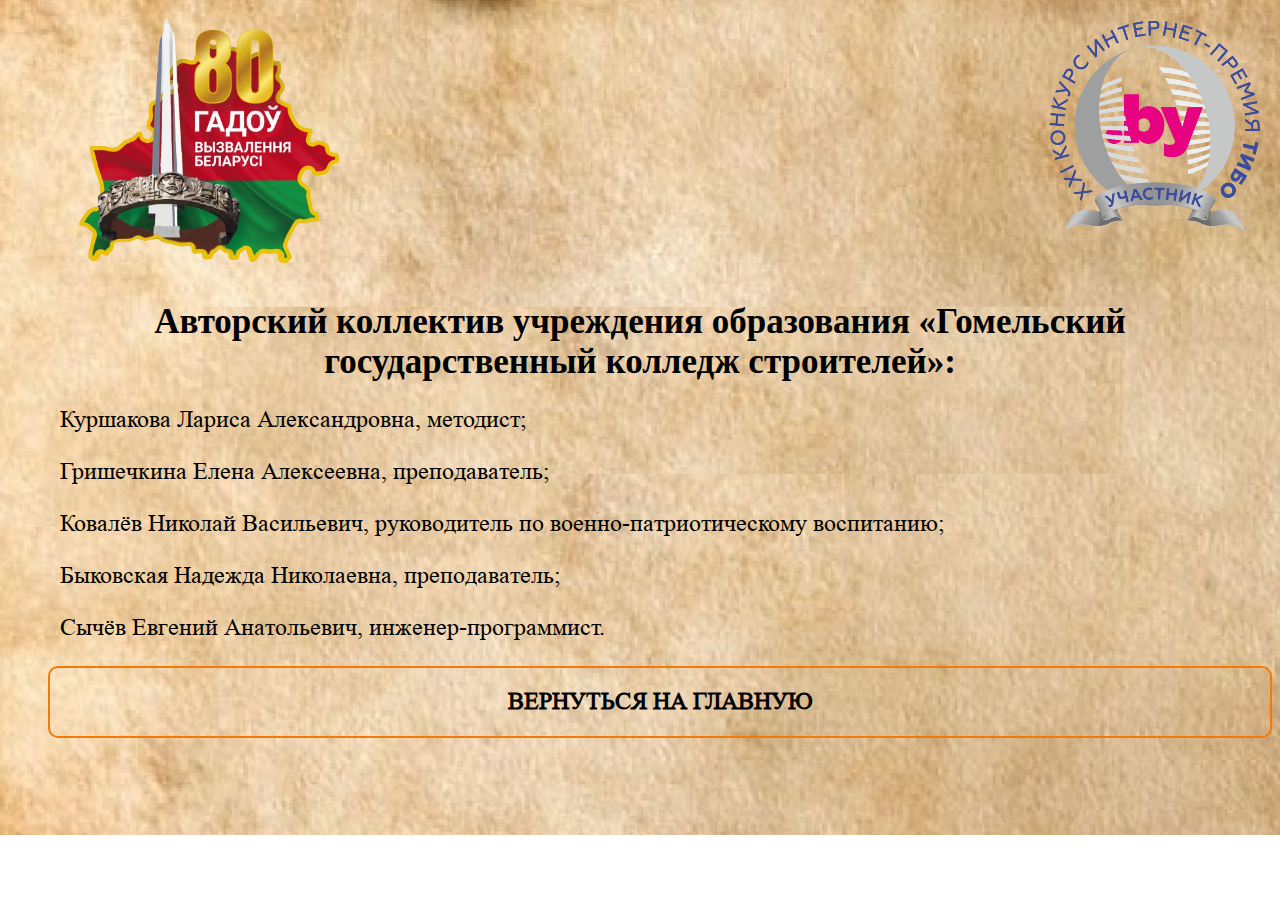
<file: authors.html>
<!DOCTYPE html>
<html lang="ru">

<head>
    <meta charset="UTF-8">
    <meta http-equiv="X-UA-Compatible" content="IE=edge">
    <meta name="viewport" content="width=device-width, initial-scale=1.0">
    <link rel="stylesheet" href="./style.css">
    <link rel="shortcut icon" href="./favicon.ico" type="image/x-icon">
    <title> АВТОРЫ ИНТЕРАКТИВНОГО ПРОЕКТА</title>
</head>

<body>

    <div class="logo-img">
        <a href="https://edu.gov.by/80-letie-osvobozhdeniya-belarusi/">
            <img src="./Logo-80-let-removebg-preview.png" alt="" class="logo-b">
        </a>
        <a href="https://tibo.by/ip/">
            <img src="./ip24tibo.png" alt="" class="logo-b">
        </a>
    </div>


    <div class="container">

        <h1 class="main__topic">
            Авторский коллектив учреждения образования «Гомельский государственный колледж строителей»:
        </h1>

        <p class="main-text">
            Куршакова Лариса Александровна, методист;

        </p>
        <p class="main-text">
            Гришечкина Елена Алексеевна, преподаватель;
        </p>
        <p class="main-text">
            Ковалёв Николай Васильевич, руководитель по военно-патриотическому воспитанию;

        </p>
        <p class="main-text">
            Быковская Надежда Николаевна, преподаватель;

        </p>
        <p class="main-text">
            Сычёв Евгений Анатольевич, инженер-программист.
        </p>
    </div>
    <div class="menu__list">
        <ul class="submenu__list">
            <li class="menu__list-item">
                <a class="link__list" href="./index.html">вернуться на главную</a
>
            </li>

        </ul>
    </div>
    <!-- /.container -->

</body>

</html>
</file>
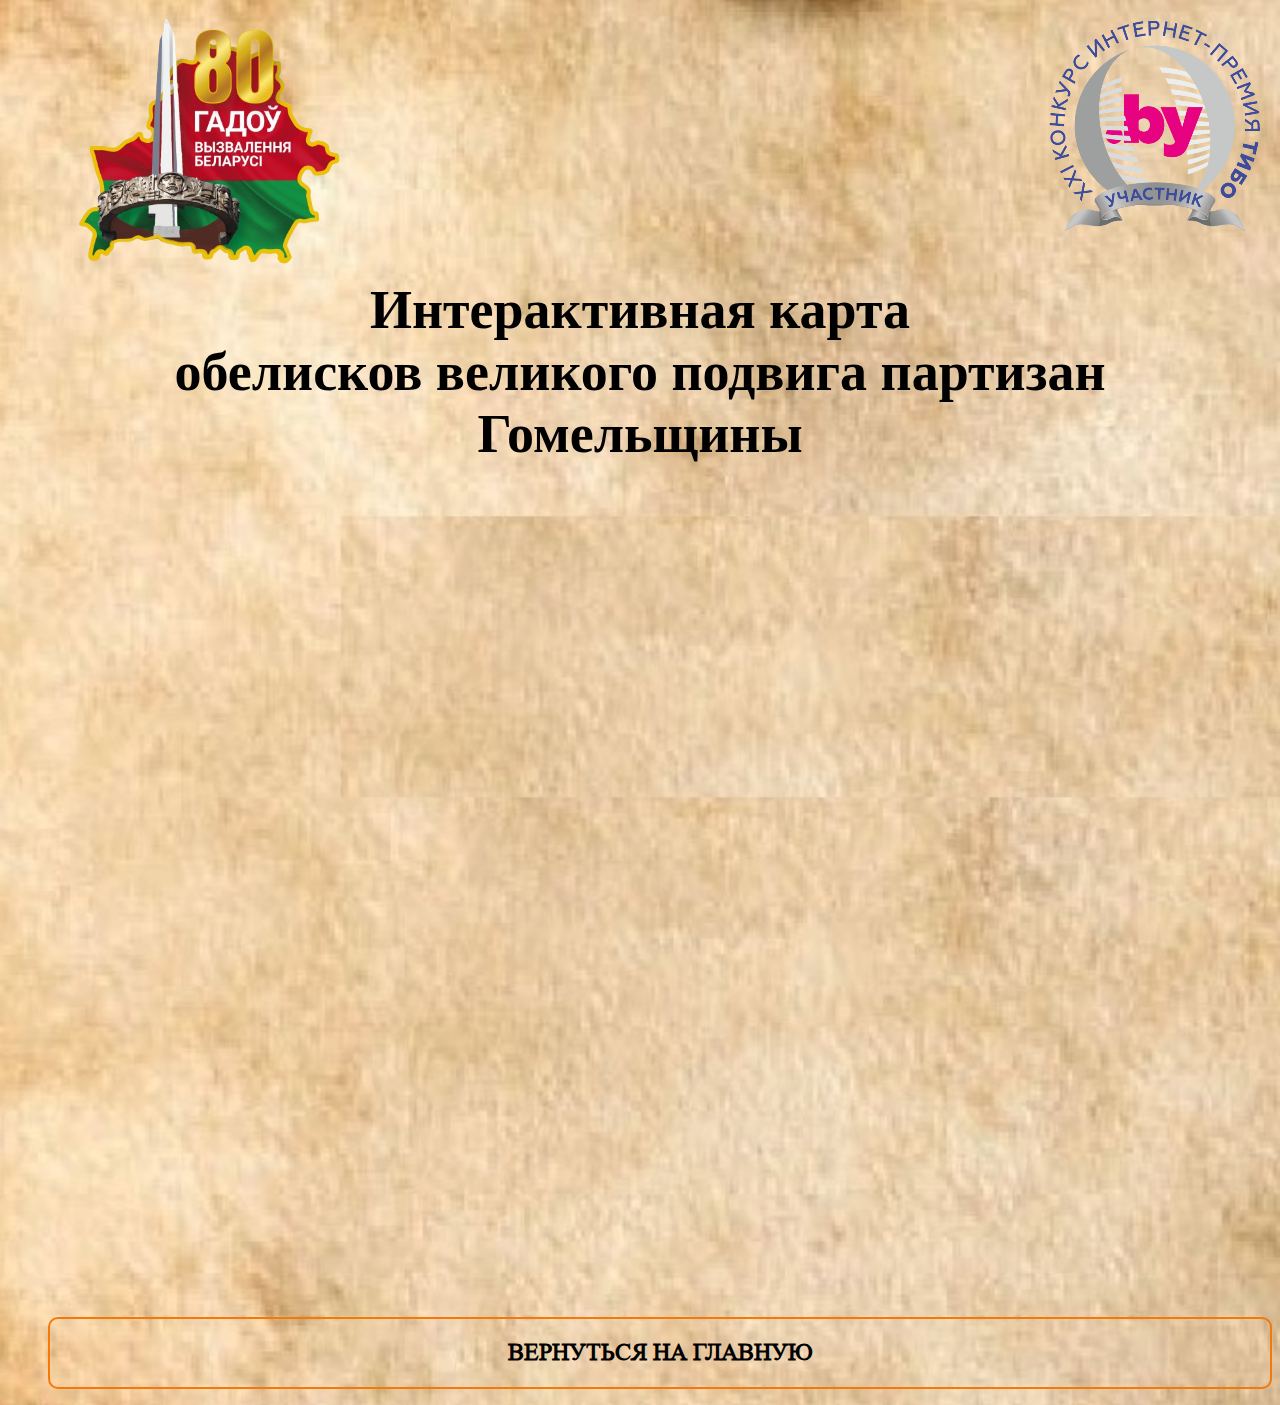
<file: obeliskgomel.html>
<!DOCTYPE html>
<html lang="ru">

<head>
    <meta charset="UTF-8">
    <meta http-equiv="X-UA-Compatible" content="IE=edge">
    <meta name="viewport" content="width=device-width, initial-scale=1.0">
    <link rel="stylesheet" href="./style.css">
    <link rel="shortcut icon" href="./favicon.ico" type="image/x-icon">
    <title>Интерактивная карта обелисков великого подвига партизан Гомельщины </title>
</head>

<body>
    <div class="logo-img">
        <a href="https://edu.gov.by/80-letie-osvobozhdeniya-belarusi/">
            <img src="./Logo-80-let-removebg-preview.png" alt="" class="logo-b">
        </a>
        <a href="https://tibo.by/ip/">
            <img src="./ip24tibo.png" alt="" class="logo-b">
        </a>
    </div>


    <div class="main-header">Интерактивная карта </div>
    <div class="main-header"> обелисков великого подвига партизан Гомельщины</div>
    <div style="width: 100%;">
        <div style="position: relative; padding-bottom: 66.16666666666666%; padding-top: 0; height: 0;"><iframe title="Интерактивная карта обелисков великого подвига партизан  Гомельщины" frameborder="0" width="1200px" height="794px" style="position: absolute; top: 0; left: 0; width: 100%; height: 100%;" src="https://view.genial.ly/63ec78ac00d32300115942cf"
                type="text/html" allowscriptaccess="always" allowfullscreen="true" scrolling="yes" allownetworking="all"></iframe> </div>
    </div>

    <div class="menu__list">
        <ul class="submenu__list">
            <li class="menu__list-item">
                <a class="link__list" href="./index.html">вернуться на главную</a
>
            </li>

        </ul>
    </div>

</body>

</html>
</file>
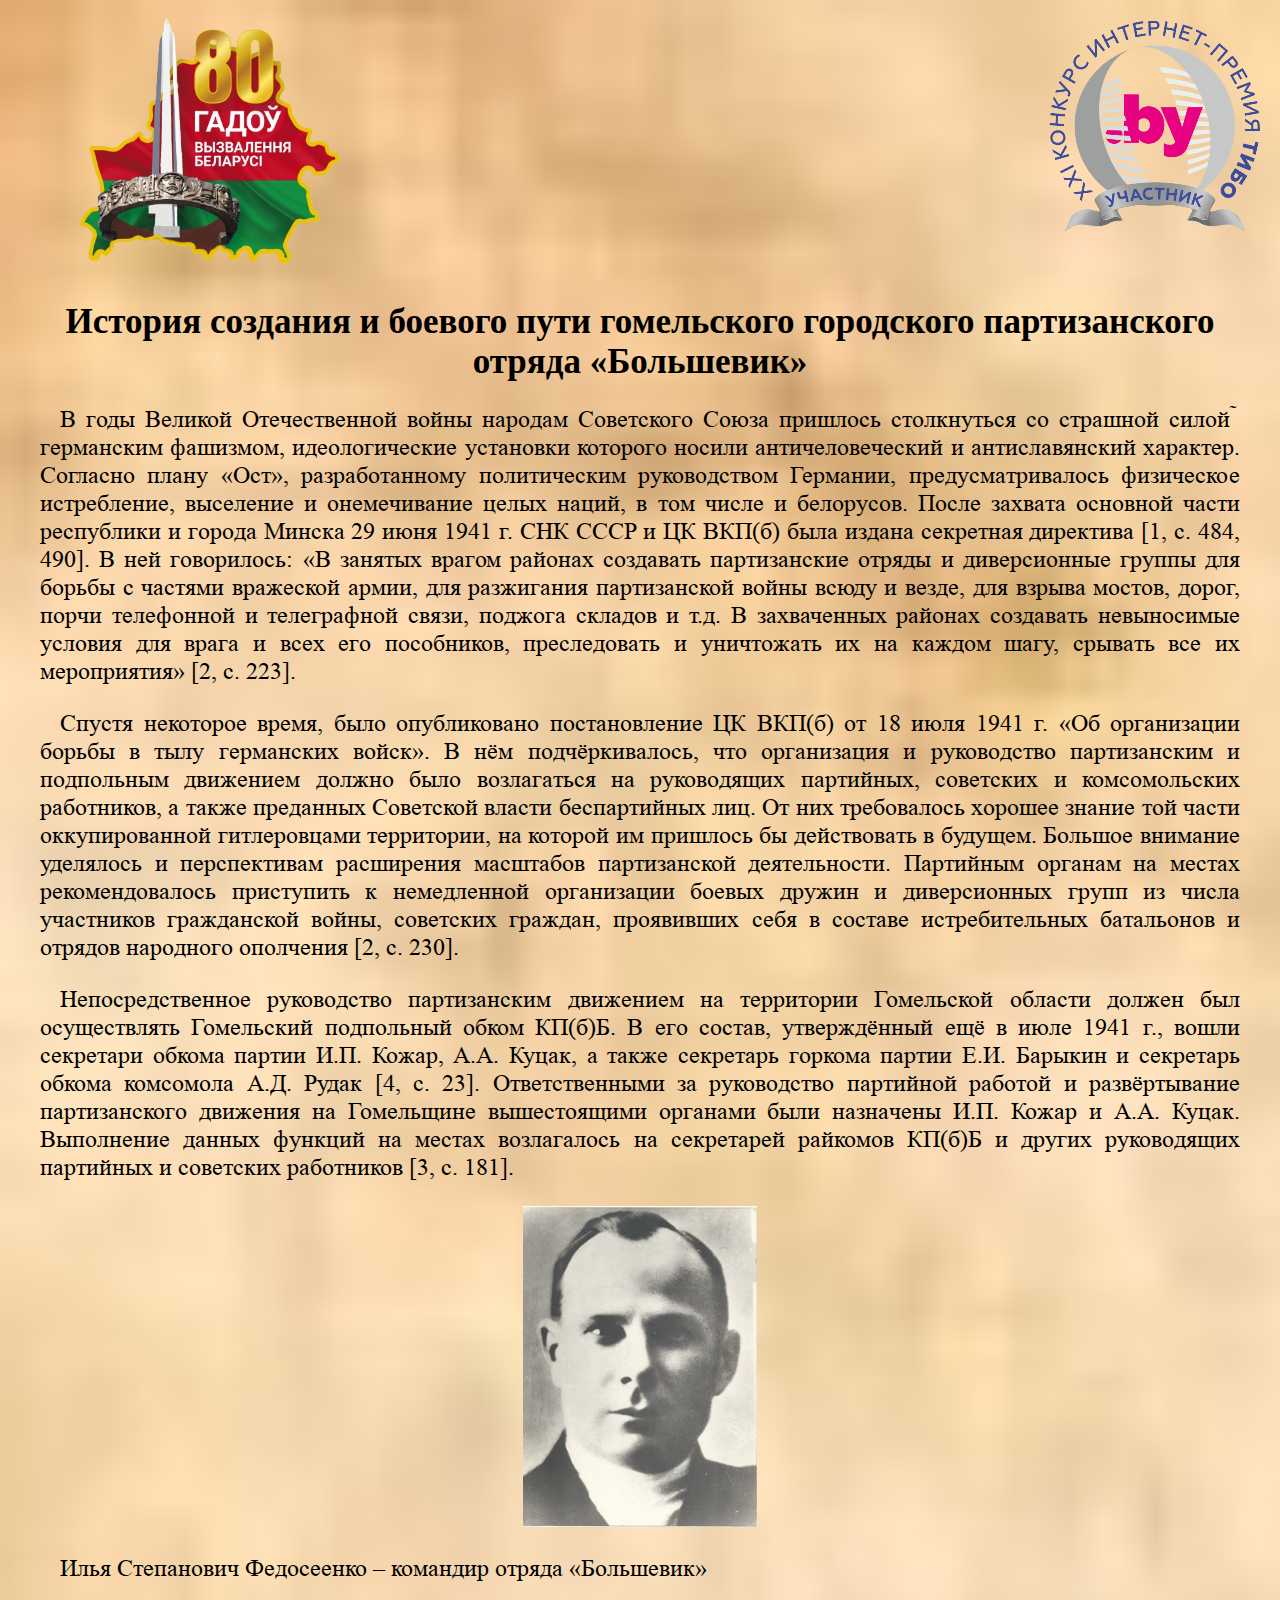
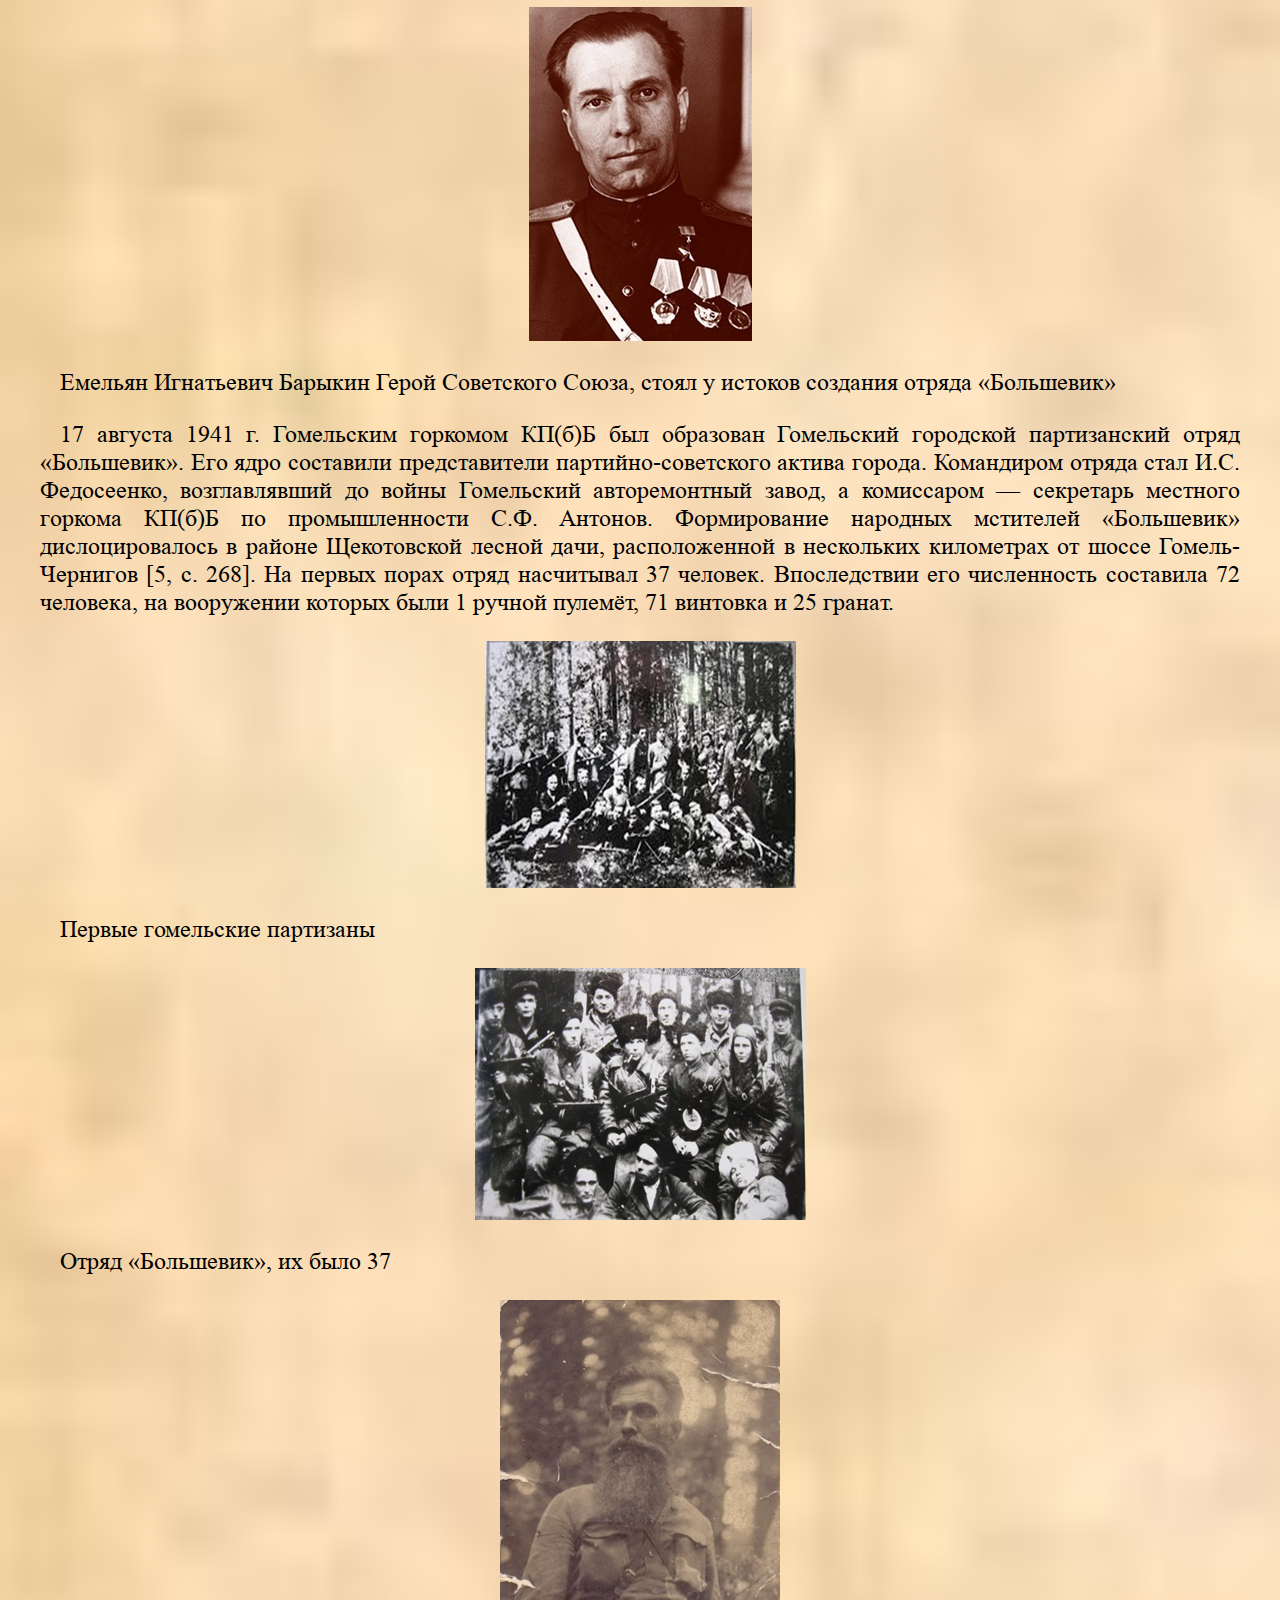
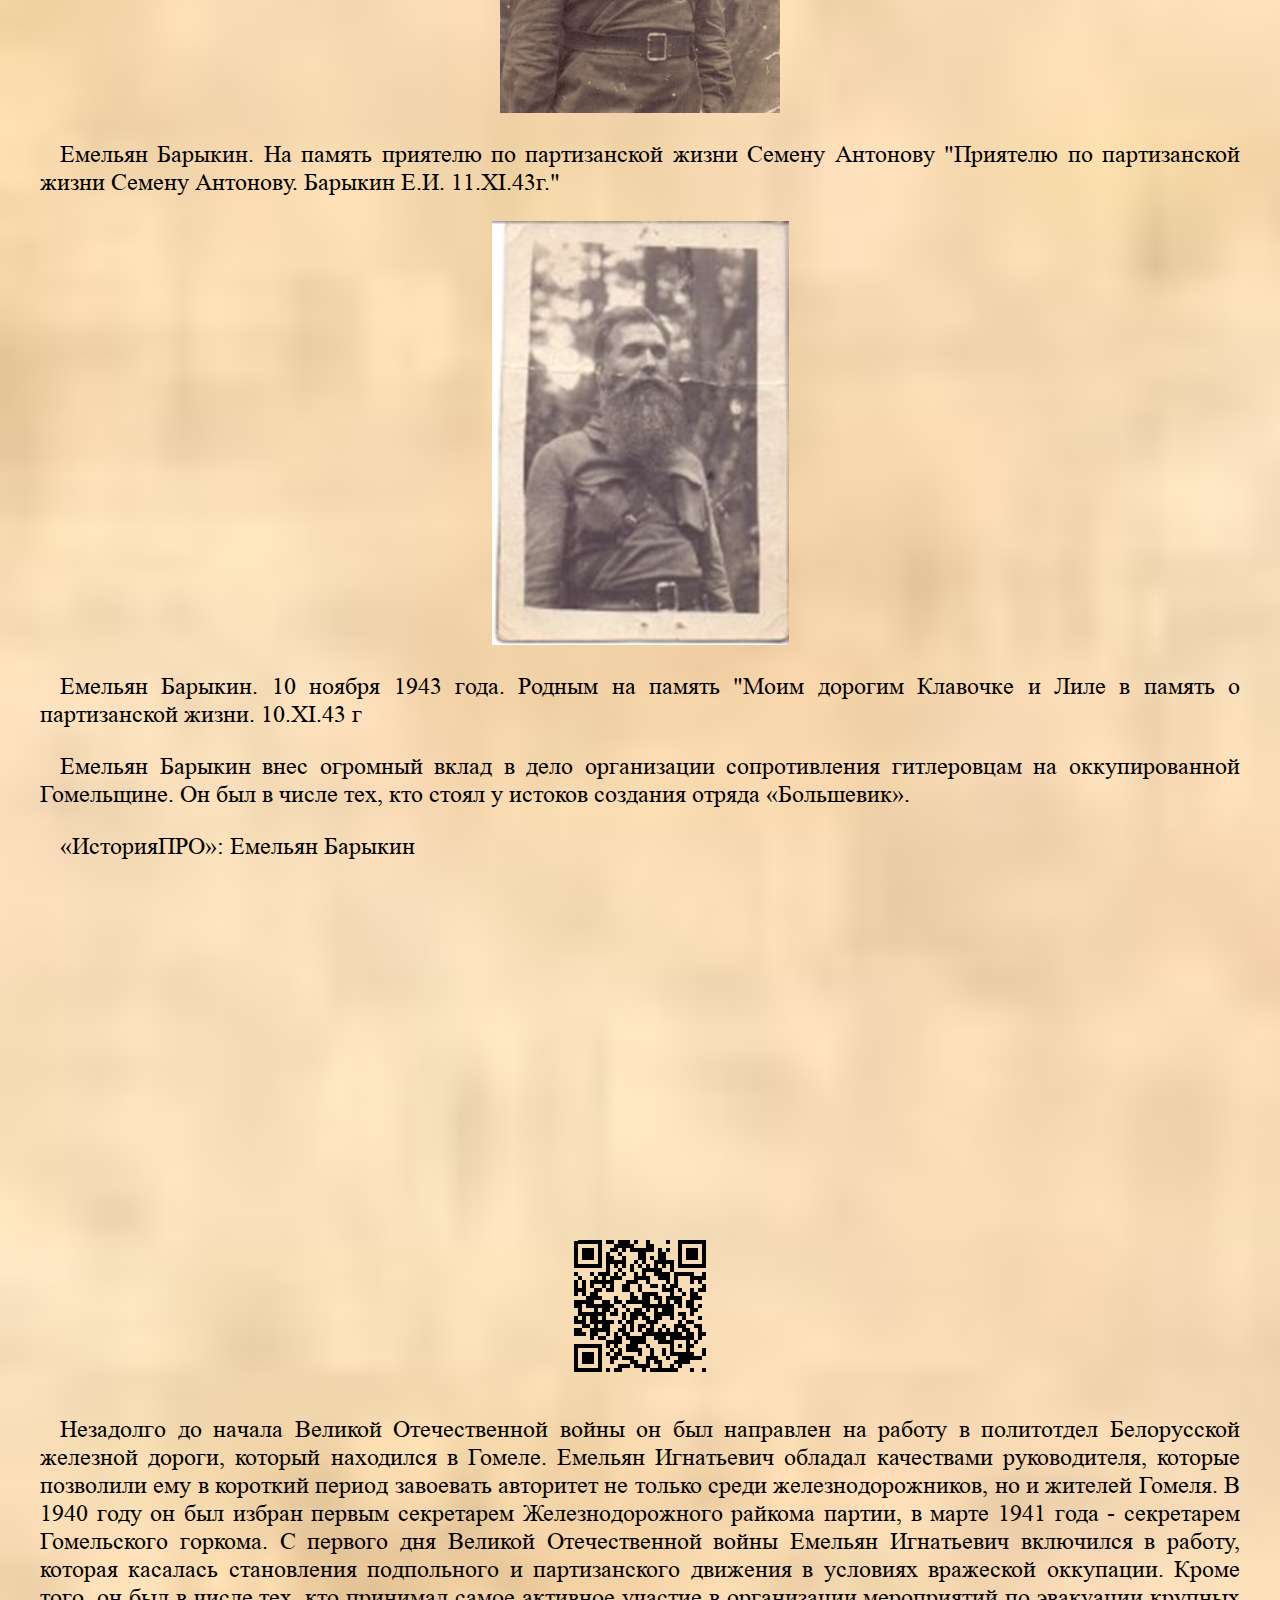
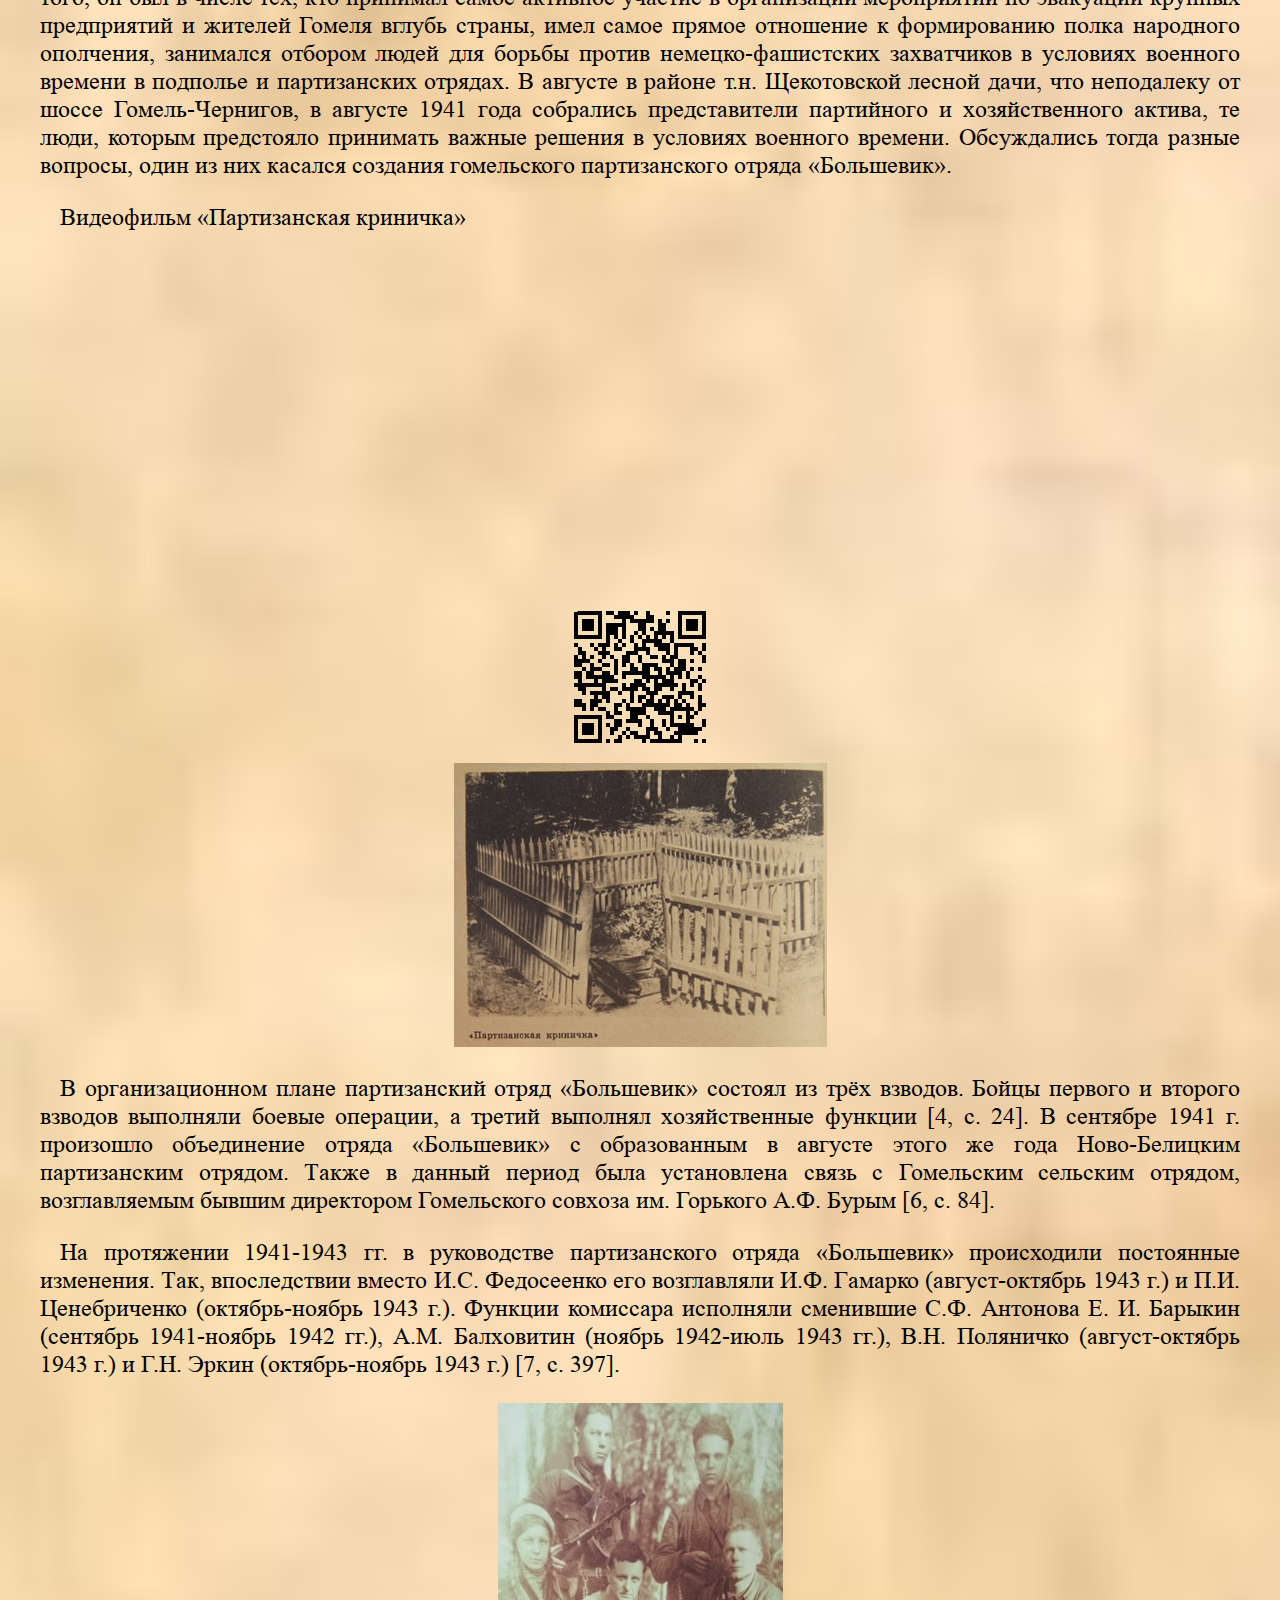
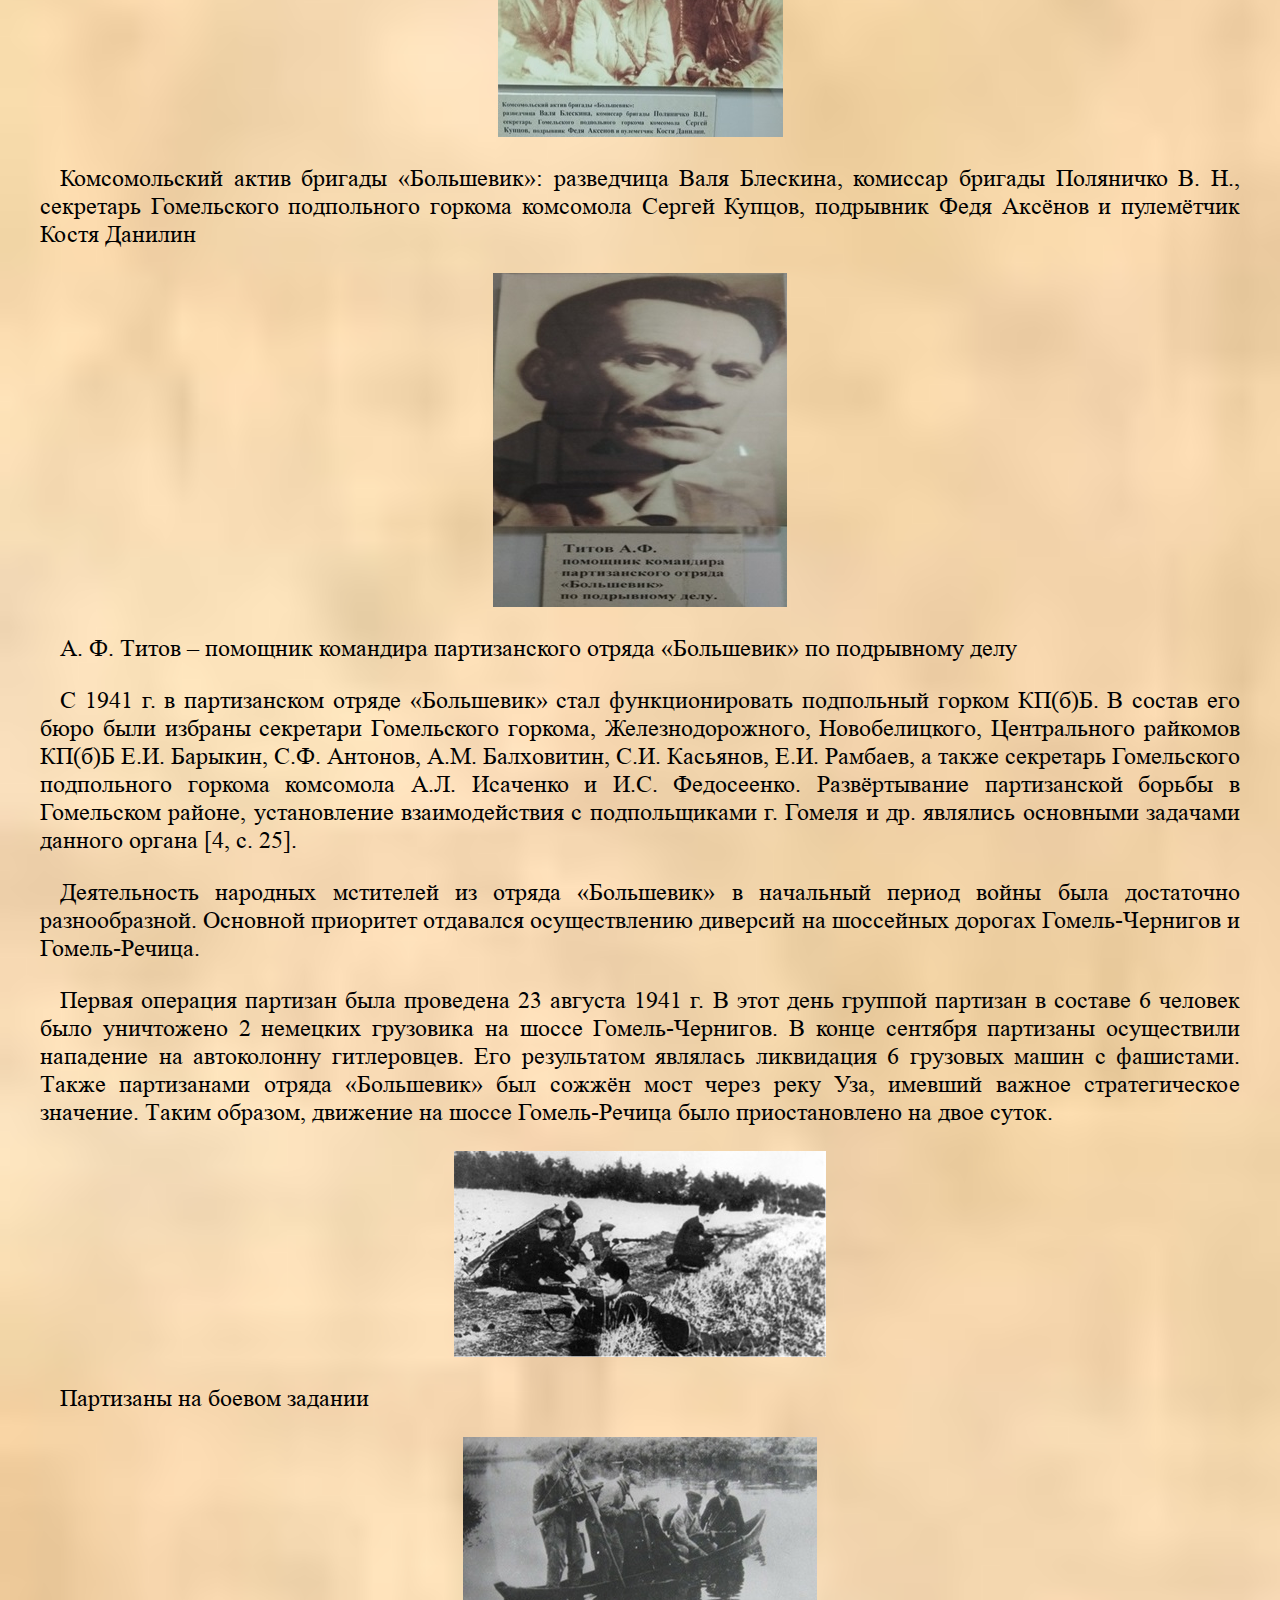
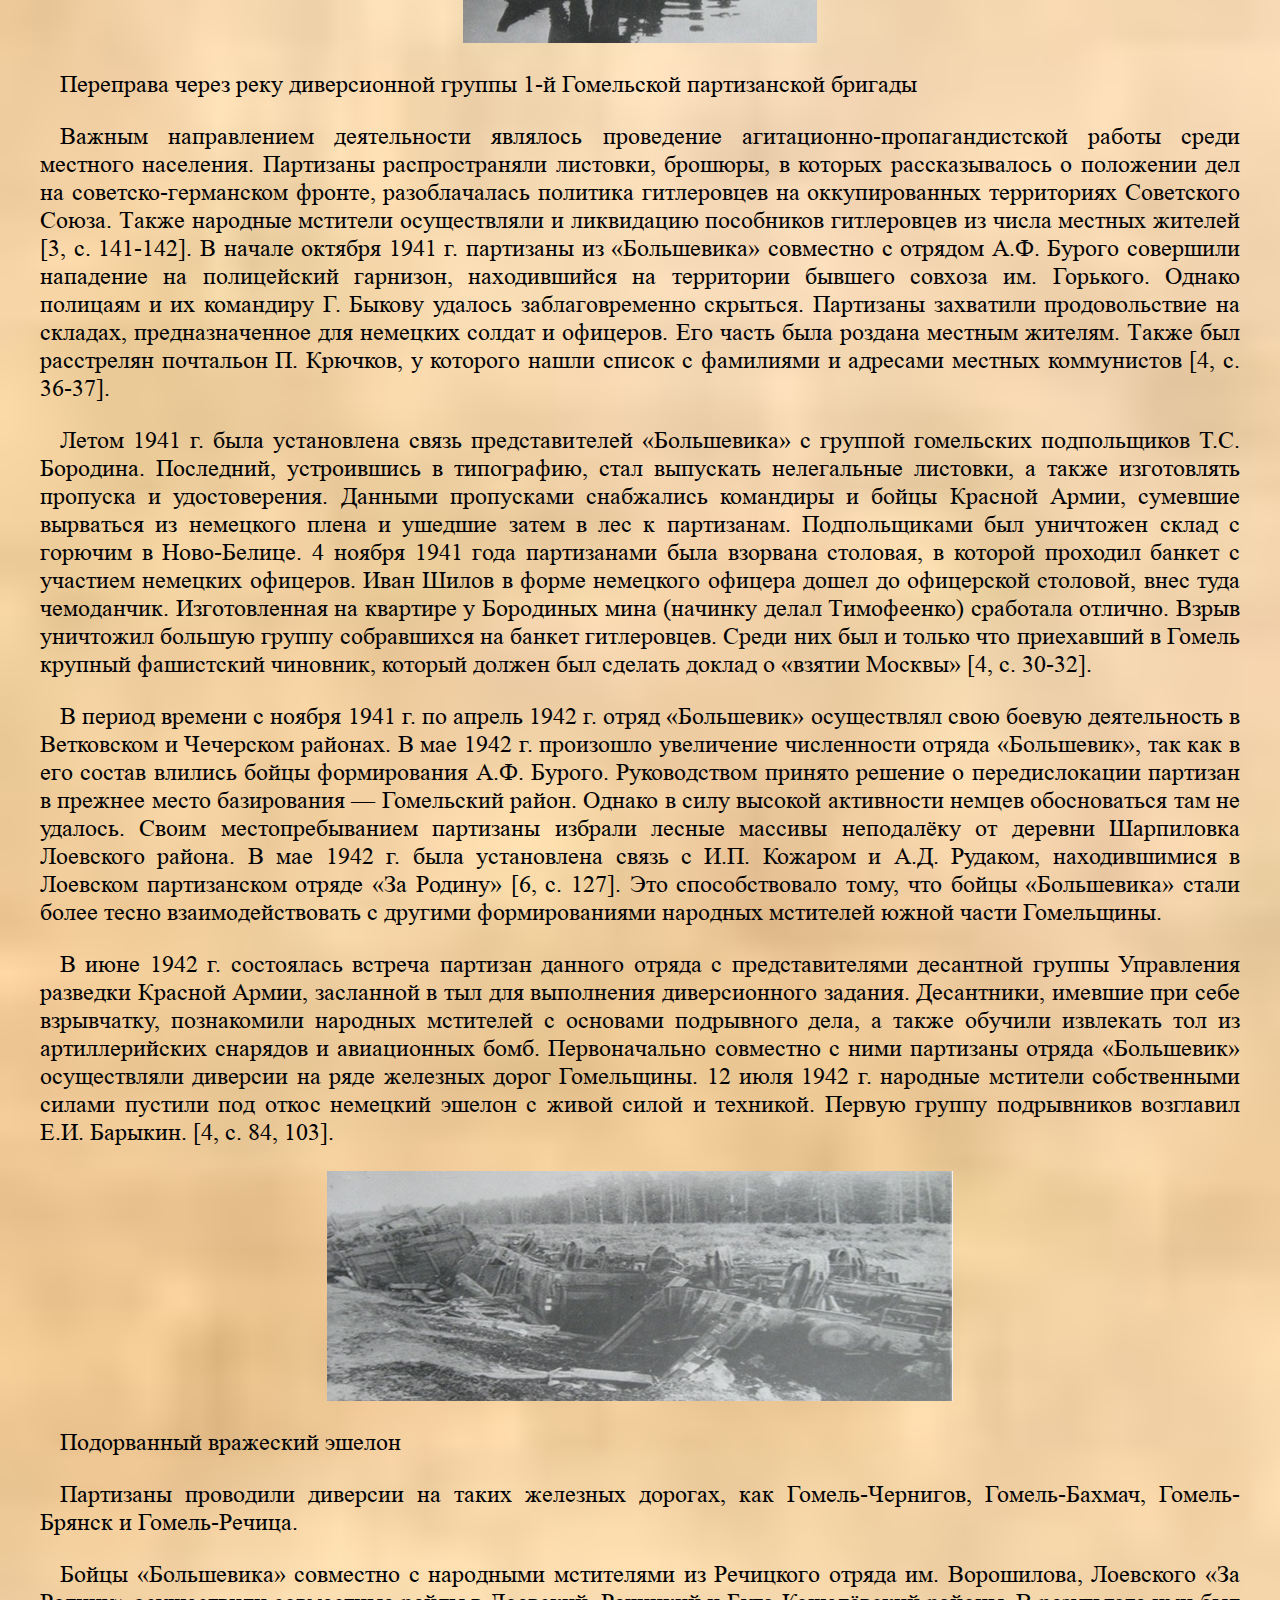
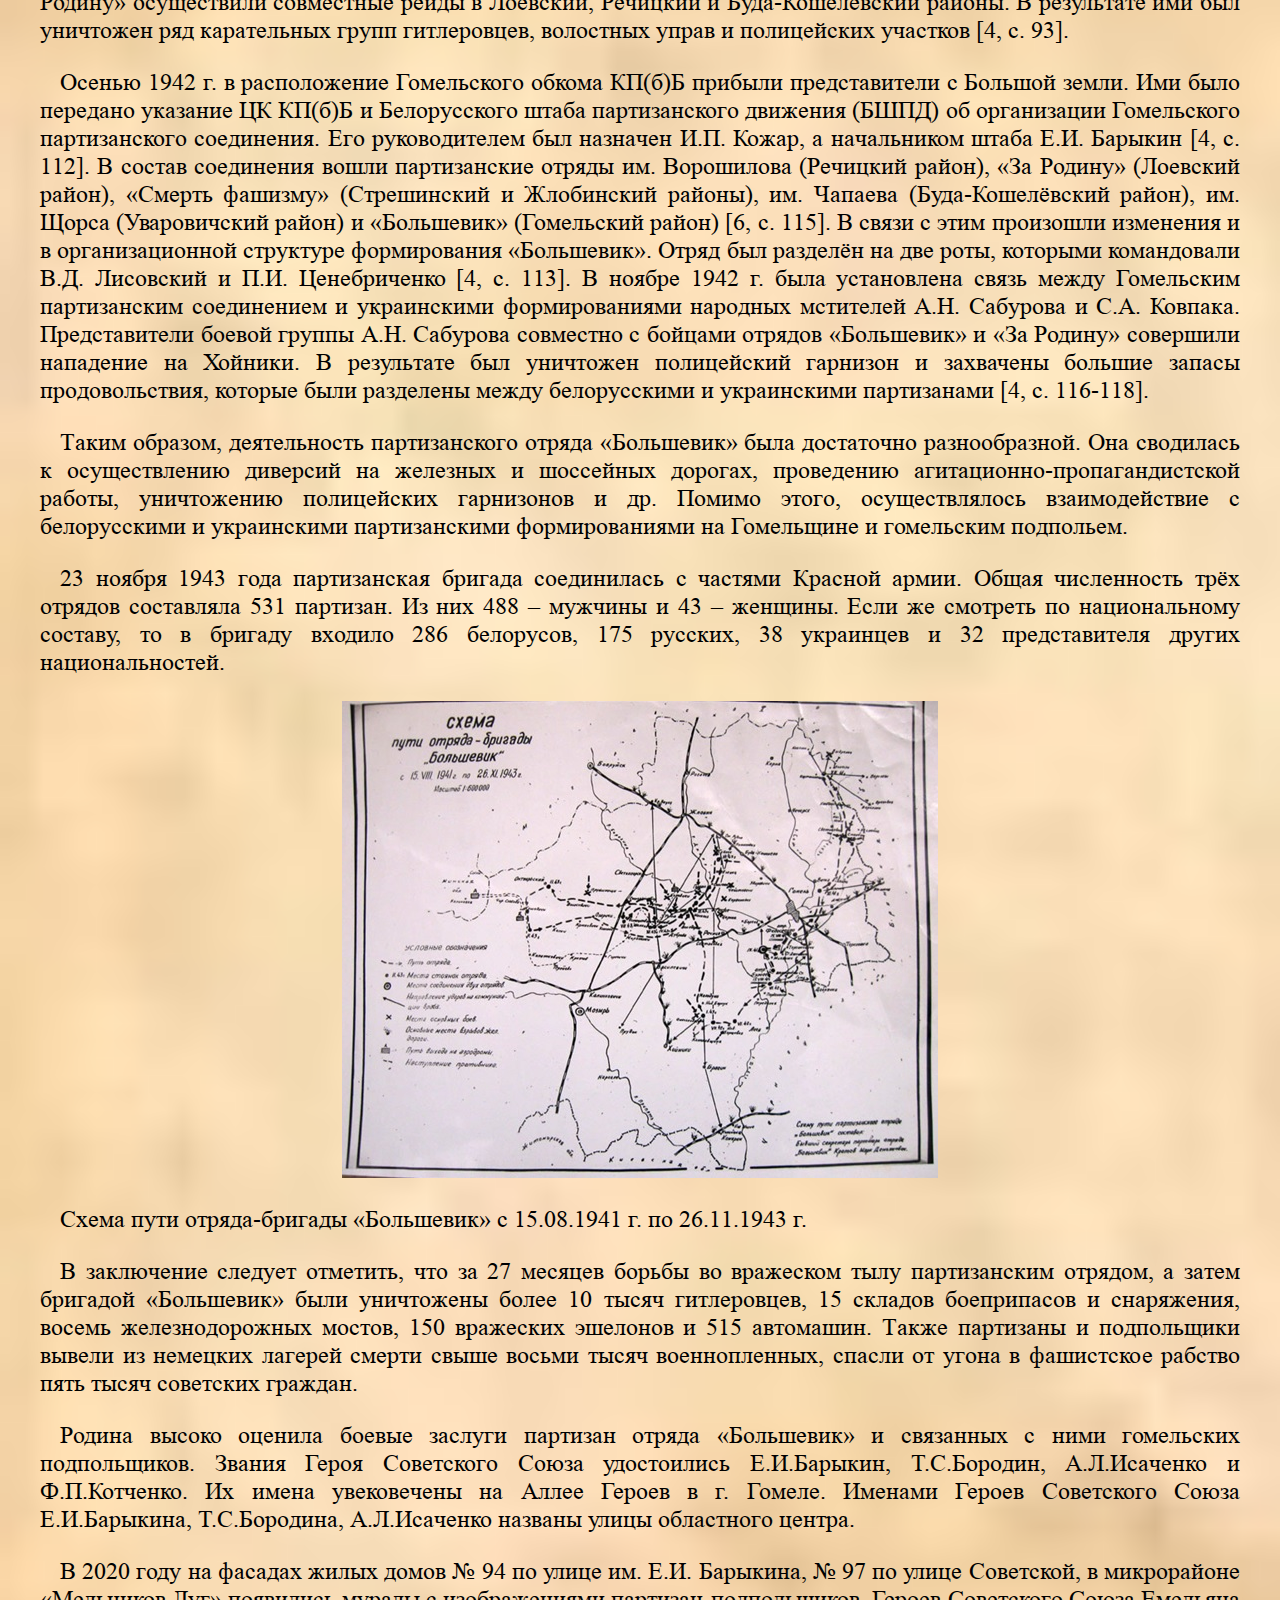
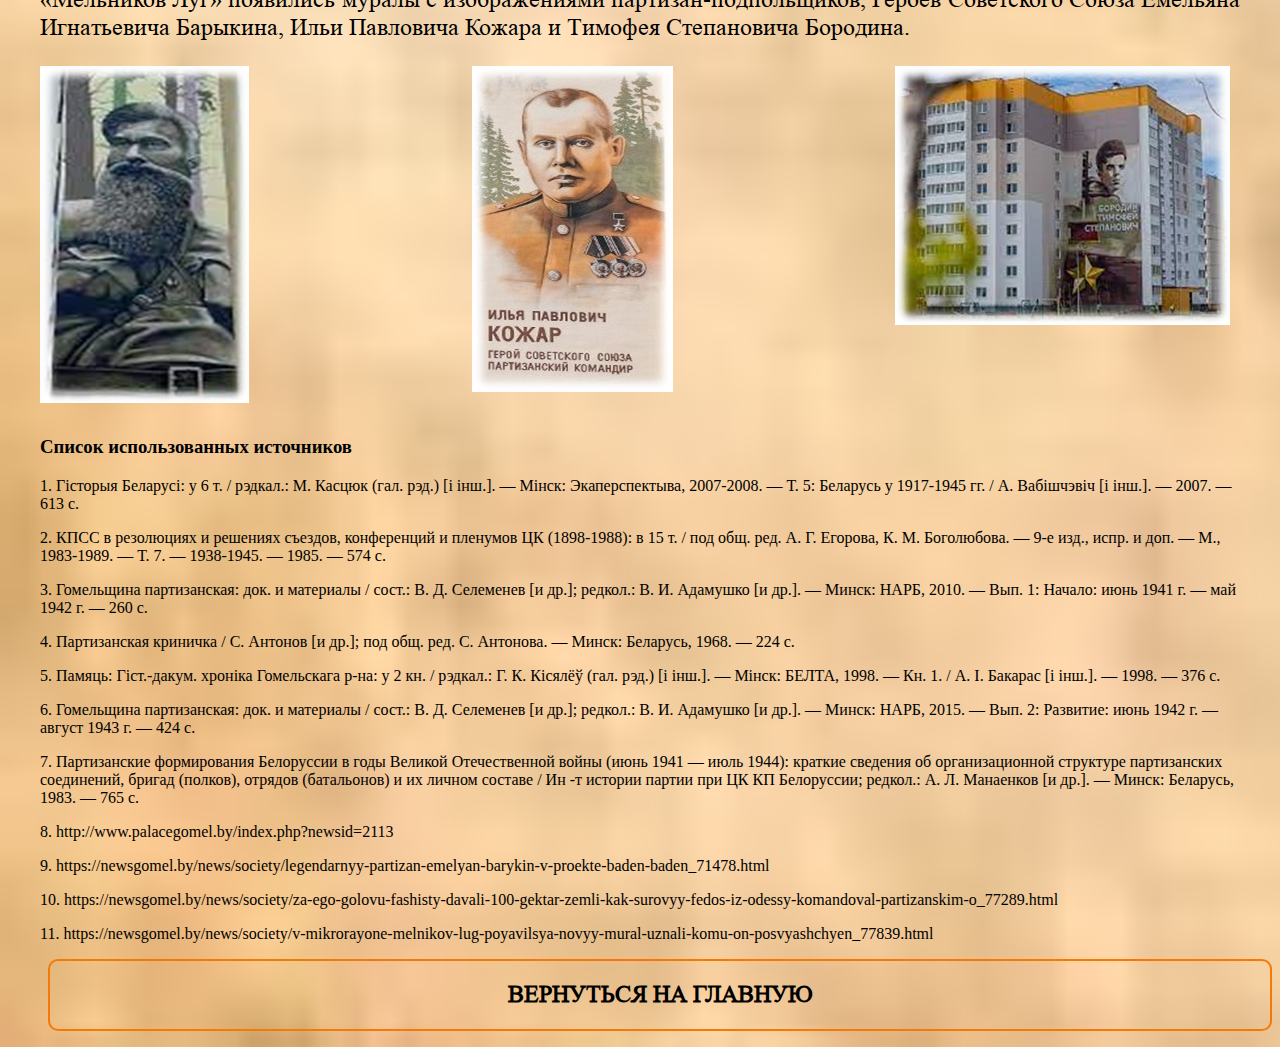
<file: partizanbolshevik.html>
<!DOCTYPE html>
<html lang="ru">

<head>
    <meta charset="UTF-8">
    <meta http-equiv="X-UA-Compatible" content="IE=edge">
    <meta name="viewport" content="width=device-width, initial-scale=1.0">
    <link rel="stylesheet" href="./style.css">
    <link rel="shortcut icon" href="./favicon.ico" type="image/x-icon">
    <title> История создания и боевого пути гомельского городского партизанского отряда «Большевик»</title>
</head>

<body>
    <div class="logo-img">
        <a href="https://edu.gov.by/80-letie-osvobozhdeniya-belarusi/">
            <img src="./Logo-80-let-removebg-preview.png" alt="" class="logo-b">
        </a>
        <a href="https://tibo.by/ip/">
            <img src="./ip24tibo.png" alt="" class="logo-b">
        </a>
    </div>
    <header class="header">

    </header>
    <div class="container">
        <div class="main">
            <h1 class="main__topic">
                История создания и боевого пути гомельского городского партизанского отряда «Большевик»
            </h1>

            <p class="main-text">
                В годы Великой Отечественной войны народам Советского Союза пришлось столкнуться со страшной силой  германским фашизмом, идеологические установки которого носили античеловеческий и антиславянский характер. Согласно плану «Ост», разработанному политическим
                руководством Германии, предусматривалось физическое истребление, выселение и онемечивание целых наций, в том числе и белорусов. После захвата основной части республики и города Минска 29 июня 1941 г. СНК СССР и ЦК ВКП(б) была издана секретная
                директива [1, с. 484, 490]. В ней говорилось: «В занятых врагом районах создавать партизанские отряды и диверсионные группы для борьбы с частями вражеской армии, для разжигания партизанской войны всюду и везде, для взрыва мостов, дорог,
                порчи телефонной и телеграфной связи, поджога складов и т.д. В захваченных районах создавать невыносимые условия для врага и всех его пособников, преследовать и уничтожать их на каждом шагу, срывать все их мероприятия» [2, с. 223].
            </p>
            <p class="main-text">
                Спустя некоторое время, было опубликовано постановление ЦК ВКП(б) от 18 июля 1941 г. «Об организации борьбы в тылу германских войск». В нём подчёркивалось, что организация и руководство партизанским и подпольным движением должно было возлагаться на руководящих
                партийных, советских и комсомольских работников, а также преданных Советской власти беспартийных лиц. От них требовалось хорошее знание той части оккупированной гитлеровцами территории, на которой им пришлось бы действовать в будущем.
                Большое внимание уделялось и перспективам расширения масштабов партизанской деятельности. Партийным органам на местах рекомендовалось приступить к немедленной организации боевых дружин и диверсионных групп из числа участников гражданской
                войны, советских граждан, проявивших себя в составе истребительных батальонов и отрядов народного ополчения [2, с. 230].
            </p>
            <p class="main-text">
                Непосредственное руководство партизанским движением на территории Гомельской области должен был осуществлять Гомельский подпольный обком КП(б)Б. В его состав, утверждённый ещё в июле 1941 г., вошли секретари обкома партии И.П. Кожар, А.А. Куцак, а также
                секретарь горкома партии Е.И. Барыкин и секретарь обкома комсомола А.Д. Рудак [4, с. 23]. Ответственными за руководство партийной работой и развёртывание партизанского движения на Гомельщине вышестоящими органами были назначены И.П. Кожар
                и А.А. Куцак. Выполнение данных функций на местах возлагалось на секретарей райкомов КП(б)Б и других руководящих партийных и советских работников [3, с. 181].
            </p>

            <div class="photo__hero">
                <img src="./img/herob/fed.jpg" alt="" srcset="">
            </div>
            <!-- /.photo__hero -->
            <p class="main-text">
                Илья Степанович Федосеенко – командир отряда «Большевик»
            </p>
            <div class="photo__hero">
                <img src="./img/herob/bar.jpg" alt="" srcset="">
            </div>
            <p class="main-text">
                Емельян Игнатьевич Барыкин Герой Советского Союза, стоял у истоков создания отряда «Большевик»
            </p>

            <p class="main-text">
                17 августа 1941 г. Гомельским горкомом КП(б)Б был образован Гомельский городской партизанский отряд «Большевик». Его ядро составили представители партийно-советского актива города. Командиром отряда стал И.С. Федосеенко, возглавлявший до войны Гомельский
                авторемонтный завод, а комиссаром — секретарь местного горкома КП(б)Б по промышленности С.Ф. Антонов. Формирование народных мстителей «Большевик» дислоцировалось в районе Щекотовской лесной дачи, расположенной в нескольких километрах от
                шоссе Гомель-Чернигов [5, с. 268]. На первых порах отряд насчитывал 37 человек. Впоследствии его численность составила 72 человека, на вооружении которых были 1 ручной пулемёт, 71 винтовка и 25 гранат.
            </p>

            <div class="photo__hero">
                <img src="./img/herob/perpa.jpg" alt="" srcset="">
            </div>
            <!-- /.photo__hero -->
            <p class="main-text">
                Первые гомельские партизаны
            </p>
            <div class="photo__hero">
                <img src="./img/herob/otrb.jpg" alt="" srcset="">
            </div>
            <p class="main-text">
                Отряд «Большевик», их было 37
            </p>
            <div class="photo__hero">
                <img src="./img/herob/bar2.jpg" alt="" srcset="">
            </div>
            <!-- /.photo__hero -->
            <p class="main-text">
                Емельян Барыкин. На память приятелю по партизанской жизни Семену Антонову "Приятелю по партизанской жизни Семену Антонову. Барыкин Е.И. 11.ХІ.43г."

            </p>
            <div class="photo__hero">
                <img src="./img/herob/bar3.jpg" alt="" srcset="">
            </div>
            <p class="main-text">
                Емельян Барыкин. 10 ноября 1943 года. Родным на память "Моим дорогим Клавочке и Лиле в память о партизанской жизни. 10.ХI.43 г

            </p>
            <p class="main-text">
                Емельян Барыкин внес огромный вклад в дело организации сопротивления гитлеровцам на оккупированной Гомельщине. Он был в числе тех, кто стоял у истоков создания отряда «Большевик».
            </p>

            <p class="main-text">
                «ИсторияПРО»: Емельян Барыкин
            </p>
            <div class="video_youtube">
                <iframe width="560" height="315" src="https://www.youtube.com/embed/2F15tgExJtY?si=16-nKrNy7G2bRlxr" title="YouTube video player" frameborder="0" allow="accelerometer; autoplay; clipboard-write; encrypted-media; gyroscope; picture-in-picture; web-share"
                    referrerpolicy="strict-origin-when-cross-origin" allowfullscreen></iframe>
            </div>

            <div class="qr__photo">
                <img src="./img/barqr.png" alt="" srcset="">
            </div>


            <p class="main-text">
                Незадолго до начала Великой Отечественной войны он был направлен на работу в политотдел Белорусской железной дороги, который находился в Гомеле. Емельян Игнатьевич обладал качествами руководителя, которые позволили ему в короткий период завоевать авторитет
                не только среди железнодорожников, но и жителей Гомеля. В 1940 году он был избран первым секретарем Железнодорожного райкома партии, в марте 1941 года - секретарем Гомельского горкома. С первого дня Великой Отечественной войны Емельян
                Игнатьевич включился в работу, которая касалась становления подпольного и партизанского движения в условиях вражеской оккупации. Кроме того, он был в числе тех, кто принимал самое активное участие в организации мероприятий по эвакуации
                крупных предприятий и жителей Гомеля вглубь страны, имел самое прямое отношение к формированию полка народного ополчения, занимался отбором людей для борьбы против немецко-фашистских захватчиков в условиях военного времени в подполье и
                партизанских отрядах. В августе в районе т.н. Щекотовской лесной дачи, что неподалеку от шоссе Гомель-Чернигов, в августе 1941 года собрались представители партийного и хозяйственного актива, те люди, которым предстояло принимать важные
                решения в условиях военного времени. Обсуждались тогда разные вопросы, один из них касался создания гомельского партизанского отряда «Большевик».
            </p>


            <p class="main-text">
                Видеофильм «Партизанская криничка»
            </p>
            <div class="video_youtube">
                <iframe width="560" height="315" src="https://www.youtube.com/embed/VXmvF6UTXp4?si=8Qh3wcouWiSBlD-O" title="YouTube video player" frameborder="0" allow="accelerometer; autoplay; clipboard-write; encrypted-media; gyroscope; picture-in-picture; web-share"
                    referrerpolicy="strict-origin-when-cross-origin" allowfullscreen></iframe>
            </div>

            <div class="qr__photo">
                <img src="./img/partkr.png" alt="" srcset="">
            </div>
            <!-- /.qr__photo -->

            <div class="photo__hero">
                <img src="./img/herob/partkr.jpg" alt="" srcset="">
            </div>

            <p class="main-text">
                В организационном плане партизанский отряд «Большевик» состоял из трёх взводов. Бойцы первого и второго взводов выполняли боевые операции, а третий выполнял хозяйственные функции [4, с. 24]. В сентябре 1941 г. произошло объединение отряда «Большевик»
                с образованным в августе этого же года Ново-Белицким партизанским отрядом. Также в данный период была установлена связь с Гомельским сельским отрядом, возглавляемым бывшим директором Гомельского совхоза им. Горького А.Ф. Бурым [6, с. 84].
            </p>
            <p class="main-text">
                На протяжении 1941-1943 гг. в руководстве партизанского отряда «Большевик» происходили постоянные изменения. Так, впоследствии вместо И.С. Федосеенко его возглавляли И.Ф. Гамарко (август-октябрь 1943 г.) и П.И. Ценебриченко (октябрь-ноябрь 1943 г.). Функции
                комиссара исполняли сменившие С.Ф. Антонова Е. И. Барыкин (сентябрь 1941-ноябрь 1942 гг.), А.М. Балховитин (ноябрь 1942-июль 1943 гг.), В.Н. Поляничко (август-октябрь 1943 г.) и Г.Н. Эркин (октябрь-ноябрь 1943 г.) [7, с. 397].
            </p>


            <div class="photo__hero">
                <img src="./img/herob/vlb.jpg" alt="" srcset="">
            </div>
            <!-- /.photo__hero -->
            <p class="main-text">
                Комсомольский актив бригады «Большевик»: разведчица Валя Блескина, комиссар бригады Поляничко В. Н., секретарь Гомельского подпольного горкома комсомола Сергей Купцов, подрывник Федя Аксёнов и пулемётчик Костя Данилин
            </p>
            <div class="photo__hero">
                <img src="./img/herob/titov.jpg" alt="" srcset="">
            </div>
            <p class="main-text">
                А. Ф. Титов – помощник командира партизанского отряда «Большевик» по подрывному делу
            </p>
            <p class="main-text">
                С 1941 г. в партизанском отряде «Большевик» стал функционировать подпольный горком КП(б)Б. В состав его бюро были избраны секретари Гомельского горкома, Железнодорожного, Новобелицкого, Центрального райкомов КП(б)Б Е.И. Барыкин, С.Ф. Антонов, А.М. Балховитин,
                С.И. Касьянов, Е.И. Рамбаев, а также секретарь Гомельского подпольного горкома комсомола А.Л. Исаченко и И.С. Федосеенко. Развёртывание партизанской борьбы в Гомельском районе, установление взаимодействия с подпольщиками г. Гомеля и др.
                являлись основными задачами данного органа [4, с. 25].
            </p>
            <p class="main-text">
                Деятельность народных мстителей из отряда «Большевик» в начальный период войны была достаточно разнообразной. Основной приоритет отдавался осуществлению диверсий на шоссейных дорогах Гомель-Чернигов и Гомель-Речица.
            </p>
            <p class="main-text">
                Первая операция партизан была проведена 23 августа 1941 г. В этот день группой партизан в составе 6 человек было уничтожено 2 немецких грузовика на шоссе Гомель-Чернигов. В конце сентября партизаны осуществили нападение на автоколонну гитлеровцев. Его
                результатом являлась ликвидация 6 грузовых машин с фашистами. Также партизанами отряда «Большевик» был сожжён мост через реку Уза, имевший важное стратегическое значение. Таким образом, движение на шоссе Гомель-Речица было приостановлено
                на двое суток.
            </p>
            <div class="photo__hero">
                <img src="./img/herob/portizanboevz.jpg" alt="" srcset="">
            </div>
            <p class="main-text">
                Партизаны на боевом задании
            </p>
            <div class="photo__hero">
                <img src="./img/herob/pereprava.jpg" alt="" srcset="">
            </div>
            <p class="main-text">
                Переправа через реку диверсионной группы 1-й Гомельской партизанской бригады
            </p>
            <p class="main-text">
                Важным направлением деятельности являлось проведение агитационно-пропагандистской работы среди местного населения. Партизаны распространяли листовки, брошюры, в которых рассказывалось о положении дел на советско-германском фронте, разоблачалась политика
                гитлеровцев на оккупированных территориях Советского Союза. Также народные мстители осуществляли и ликвидацию пособников гитлеровцев из числа местных жителей [3, с. 141-142]. В начале октября 1941 г. партизаны из «Большевика» совместно
                с отрядом А.Ф. Бурого совершили нападение на полицейский гарнизон, находившийся на территории бывшего совхоза им. Горького. Однако полицаям и их командиру Г. Быкову удалось заблаговременно скрыться. Партизаны захватили продовольствие на
                складах, предназначенное для немецких солдат и офицеров. Его часть была роздана местным жителям. Также был расстрелян почтальон П. Крючков, у которого нашли список с фамилиями и адресами местных коммунистов [4, с. 36-37].
            </p>
            <p class="main-text">
                Летом 1941 г. была установлена связь представителей «Большевика» с группой гомельских подпольщиков Т.С. Бородина. Последний, устроившись в типографию, стал выпускать нелегальные листовки, а также изготовлять пропуска и удостоверения. Данными пропусками
                снабжались командиры и бойцы Красной Армии, сумевшие вырваться из немецкого плена и ушедшие затем в лес к партизанам. Подпольщиками был уничтожен склад с горючим в Ново-Белице. 4 ноября 1941 года партизанами была взорвана столовая, в которой
                проходил банкет с участием немецких офицеров. Иван Шилов в форме немецкого офицера дошел до офицерской столовой, внес туда чемоданчик. Изготовленная на квартире у Бородиных мина (начинку делал Тимофеенко) сработала отлично. Взрыв уничтожил
                большую группу собравшихся на банкет гитлеровцев. Среди них был и только что приехавший в Гомель крупный фашистский чиновник, который должен был сделать доклад о «взятии Москвы» [4, с. 30-32].
            </p>
            <p class="main-text">
                В период времени с ноября 1941 г. по апрель 1942 г. отряд «Большевик» осуществлял свою боевую деятельность в Ветковском и Чечерском районах. В мае 1942 г. произошло увеличение численности отряда «Большевик», так как в его состав влились бойцы формирования
                А.Ф. Бурого. Руководством принято решение о передислокации партизан в прежнее место базирования — Гомельский район. Однако в силу высокой активности немцев обосноваться там не удалось. Своим местопребыванием партизаны избрали лесные массивы
                неподалёку от деревни Шарпиловка Лоевского района. В мае 1942 г. была установлена связь с И.П. Кожаром и А.Д. Рудаком, находившимися в Лоевском партизанском отряде «За Родину» [6, с. 127]. Это способствовало тому, что бойцы «Большевика»
                стали более тесно взаимодействовать с другими формированиями народных мстителей южной части Гомельщины.
            </p>

            <p class="main-text">
                В июне 1942 г. состоялась встреча партизан данного отряда с представителями десантной группы Управления разведки Красной Армии, засланной в тыл для выполнения диверсионного задания. Десантники, имевшие при себе взрывчатку, познакомили народных мстителей
                с основами подрывного дела, а также обучили извлекать тол из артиллерийских снарядов и авиационных бомб. Первоначально совместно с ними партизаны отряда «Большевик» осуществляли диверсии на ряде железных дорог Гомельщины. 12 июля 1942
                г. народные мстители собственными силами пустили под откос немецкий эшелон с живой силой и техникой. Первую группу подрывников возглавил Е.И. Барыкин. [4, с. 84, 103].
            </p>

            <div class="photo__hero">
                <img src="./img/herob/podorv.jpg" alt="" srcset="">
            </div>
            <p class="main-text">
                Подорванный вражеский эшелон
            </p>
            <p class="main-text">
                Партизаны проводили диверсии на таких железных дорогах, как Гомель-Чернигов, Гомель-Бахмач, Гомель-Брянск и Гомель-Речица.
            </p>
            <p class="main-text">
                Бойцы «Большевика» совместно с народными мстителями из Речицкого отряда им. Ворошилова, Лоевского «За Родину» осуществили совместные рейды в Лоевский, Речицкий и Буда-Кошелёвский районы. В результате ими был уничтожен ряд карательных групп гитлеровцев,
                волостных управ и полицейских участков [4, с. 93].
            </p>
            <p class="main-text">
                Осенью 1942 г. в расположение Гомельского обкома КП(б)Б прибыли представители с Большой земли. Ими было передано указание ЦК КП(б)Б и Белорусского штаба партизанского движения (БШПД) об организации Гомельского партизанского соединения. Его руководителем
                был назначен И.П. Кожар, а начальником штаба Е.И. Барыкин [4, с. 112]. В состав соединения вошли партизанские отряды им. Ворошилова (Речицкий район), «За Родину» (Лоевский район), «Смерть фашизму» (Стрешинский и Жлобинский районы), им.
                Чапаева (Буда-Кошелёвский район), им. Щорса (Уваровичский район) и «Большевик» (Гомельский район) [6, с. 115]. В связи с этим произошли изменения и в организационной структуре формирования «Большевик». Отряд был разделён на две роты, которыми
                командовали В.Д. Лисовский и П.И. Ценебриченко [4, с. 113]. В ноябре 1942 г. была установлена связь между Гомельским партизанским соединением и украинскими формированиями народных мстителей А.Н. Сабурова и С.А. Ковпака. Представители боевой
                группы А.Н. Сабурова совместно с бойцами отрядов «Большевик» и «За Родину» совершили нападение на Хойники. В результате был уничтожен полицейский гарнизон и захвачены большие запасы продовольствия, которые были разделены между белорусскими
                и украинскими партизанами [4, с. 116-118].
            </p>
            <p class="main-text">
                Таким образом, деятельность партизанского отряда «Большевик» была достаточно разнообразной. Она сводилась к осуществлению диверсий на железных и шоссейных дорогах, проведению агитационно-пропагандистской работы, уничтожению полицейских гарнизонов и др.
                Помимо этого, осуществлялось взаимодействие с белорусскими и украинскими партизанскими формированиями на Гомельщине и гомельским подпольем.
            </p>
            <p class="main-text">
                23 ноября 1943 года партизанская бригада соединилась с частями Красной армии. Общая численность трёх отрядов составляла 531 партизан. Из них 488 – мужчины и 43 – женщины. Если же смотреть по национальному составу, то в бригаду входило 286 белорусов, 175
                русских, 38 украинцев и 32 представителя других национальностей.
            </p>

            <div class="photo__hero">
                <img src="./img/herob/bolshe.jpg" alt="" srcset="">
            </div>
            <p class="main-text">
                Схема пути отряда-бригады «Большевик» с 15.08.1941 г. по 26.11.1943 г.
            </p>


            <p class="main-text">
                В заключение следует отметить, что за 27 месяцев борьбы во вражеском тылу партизанским отрядом, а затем бригадой «Большевик» были уничтожены более 10 тысяч гитлеровцев, 15 складов боеприпасов и снаряжения, восемь железнодорожных мостов, 150 вражеских
                эшелонов и 515 автомашин. Также партизаны и подпольщики вывели из немецких лагерей смерти свыше восьми тысяч военнопленных, спасли от угона в фашистское рабство пять тысяч советских граждан.
            </p>
            <p class="main-text">
                Родина высоко оценила боевые заслуги партизан отряда «Большевик» и связанных с ними гомельских подпольщиков. Звания Героя Советского Союза удостоились Е.И.Барыкин, Т.С.Бородин, А.Л.Исаченко и Ф.П.Котченко. Их имена увековечены на Аллее Героев в г. Гомеле.
                Именами Героев Советского Союза Е.И.Барыкина, Т.С.Бородина, А.Л.Исаченко названы улицы областного центра.
            </p>

            <p class="main-text">
                В 2020 году на фасадах жилых домов № 94 по улице им. Е.И. Барыкина, № 97 по улице Советской, в микрорайоне «Мельников Луг» появились муралы с изображениями партизан-подпольщиков, Героев Советского Союза Емельяна Игнатьевича Барыкина, Ильи Павловича Кожара
                и Тимофея Степановича Бородина.
            </p>
            <div class="photo__group">

                <div class="photo__hero">
                    <img src="./img/herob/bar4.jpg" alt="" srcset="">
                </div>
                <div class="photo__hero">
                    <img src="./img/herob/koz.jpg" alt="" srcset="">
                </div>
                <div class="photo__hero">
                    <img src="./img/herob/bor.jpg" alt="" srcset="">
                </div>

            </div>
            <h3>
                Список использованных источников
            </h3>
            <div class="list__group">
                <p class="list-text">
                    1. Гісторыя Беларусі: у 6 т. / рэдкал.: М. Касцюк (гал. рэд.) [і інш.]. — Мінск: Экаперспектыва, 2007-2008. — Т. 5: Беларусь у 1917-1945 гг. / А. Вабішчэвіч [і інш.]. — 2007. — 613 с.
                </p>
                <p class="list-text">
                    2. КПСС в резолюциях и решениях съездов, конференций и пленумов ЦК (1898-1988): в 15 т. / под общ. ред. А. Г. Егорова, К. М. Боголюбова. — 9-е изд., испр. и доп. — М., 1983-1989. — Т. 7. — 1938-1945. — 1985. — 574 с.
                </p>
                <p class="list-text">
                    3. Гомельщина партизанская: док. и материалы / сост.: В. Д. Селеменев [и др.]; редкол.: В. И. Адамушко [и др.]. — Минск: НАРБ, 2010. — Вып. 1: Начало: июнь 1941 г. — май 1942 г. — 260 с.
                </p>
                <p class="list-text">
                    4. Партизанская криничка / С. Антонов [и др.]; под общ. ред. С. Антонова. — Минск: Беларусь, 1968. — 224 с.
                </p>
                <p class="list-text">
                    5. Памяць: Гіст.-дакум. хроніка Гомельскага р-на: у 2 кн. / рэдкал.: Г. К. Кісялёў (гал. рэд.) [і інш.]. — Мінск: БЕЛТА, 1998. — Кн. 1. / А. І. Бакарас [і інш.]. — 1998. — 376 с.
                </p>
                <p class="list-text">
                    6. Гомельщина партизанская: док. и материалы / сост.: В. Д. Селеменев [и др.]; редкол.: В. И. Адамушко [и др.]. — Минск: НАРБ, 2015. — Вып. 2: Развитие: июнь 1942 г. — август 1943 г. — 424 с.
                </p>
                <p class="list-text">
                    7. Партизанские формирования Белоруссии в годы Великой Отечественной войны (июнь 1941 — июль 1944): краткие сведения об организационной структуре партизанских соединений, бригад (полков), отрядов (батальонов) и их личном составе / Ин -т истории партии
                    при ЦК КП Белоруссии; редкол.: А. Л. Манаенков [и др.]. — Минск: Беларусь, 1983. — 765 с.
                </p>
                <p class="list-text">
                    8. http://www.palacegomel.by/index.php?newsid=2113
                </p>
                <p class="list-text">
                    9. https://newsgomel.by/news/society/legendarnyy-partizan-emelyan-barykin-v-proekte-baden-baden_71478.html
                </p>
                <p class="list-text">
                    10. https://newsgomel.by/news/society/za-ego-golovu-fashisty-davali-100-gektar-zemli-kak-surovyy-fedos-iz-odessy-komandoval-partizanskim-o_77289.html
                </p>
                <p class="list-text">
                    11. https://newsgomel.by/news/society/v-mikrorayone-melnikov-lug-poyavilsya-novyy-mural-uznali-komu-on-posvyashchyen_77839.html
                </p>


            </div>
            <!-- /.list__group -->
        </div>
        <!-- /.main -->
    </div>
    <div class="menu__list">
        <ul class="submenu__list">
            <li class="menu__list-item">
                <a class="link__list" href="./index.html">вернуться на главную</a
                    >
            </li>

        </ul>
    </div>
</body>

</html>
</file>
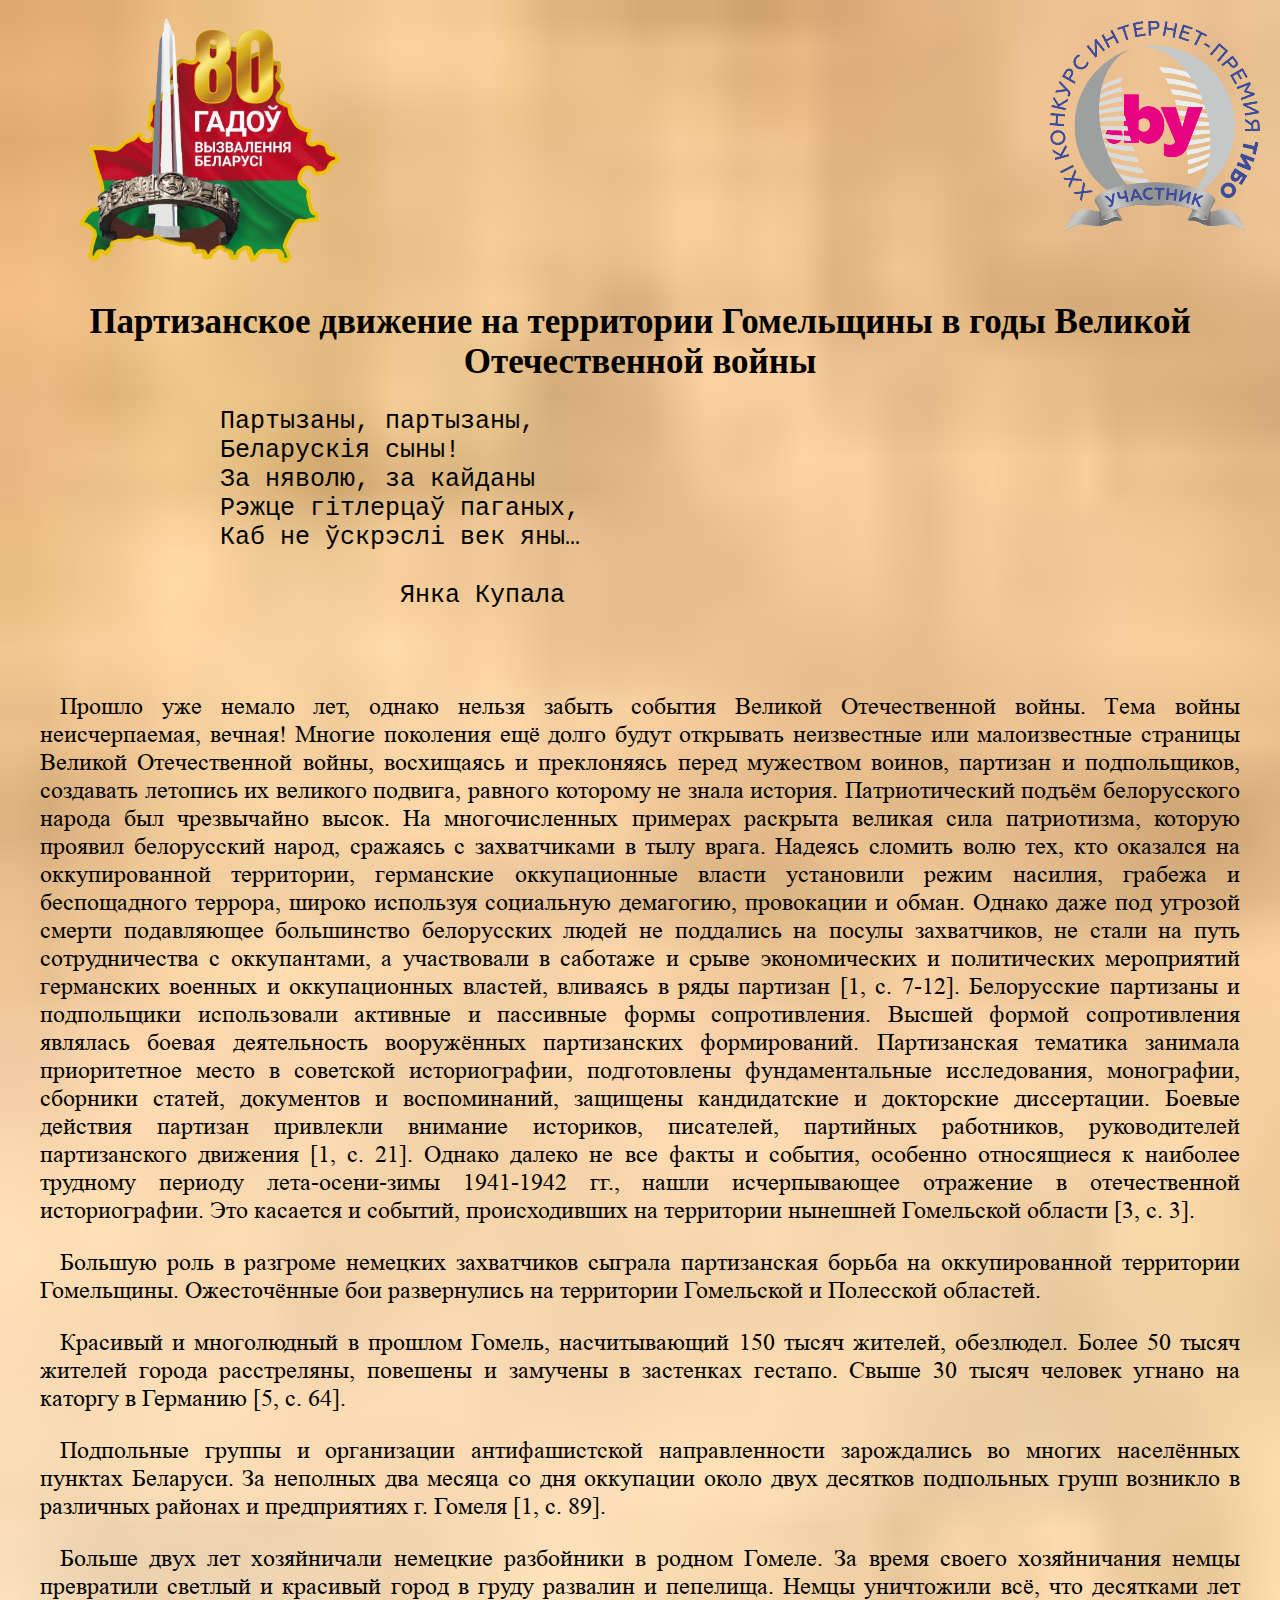
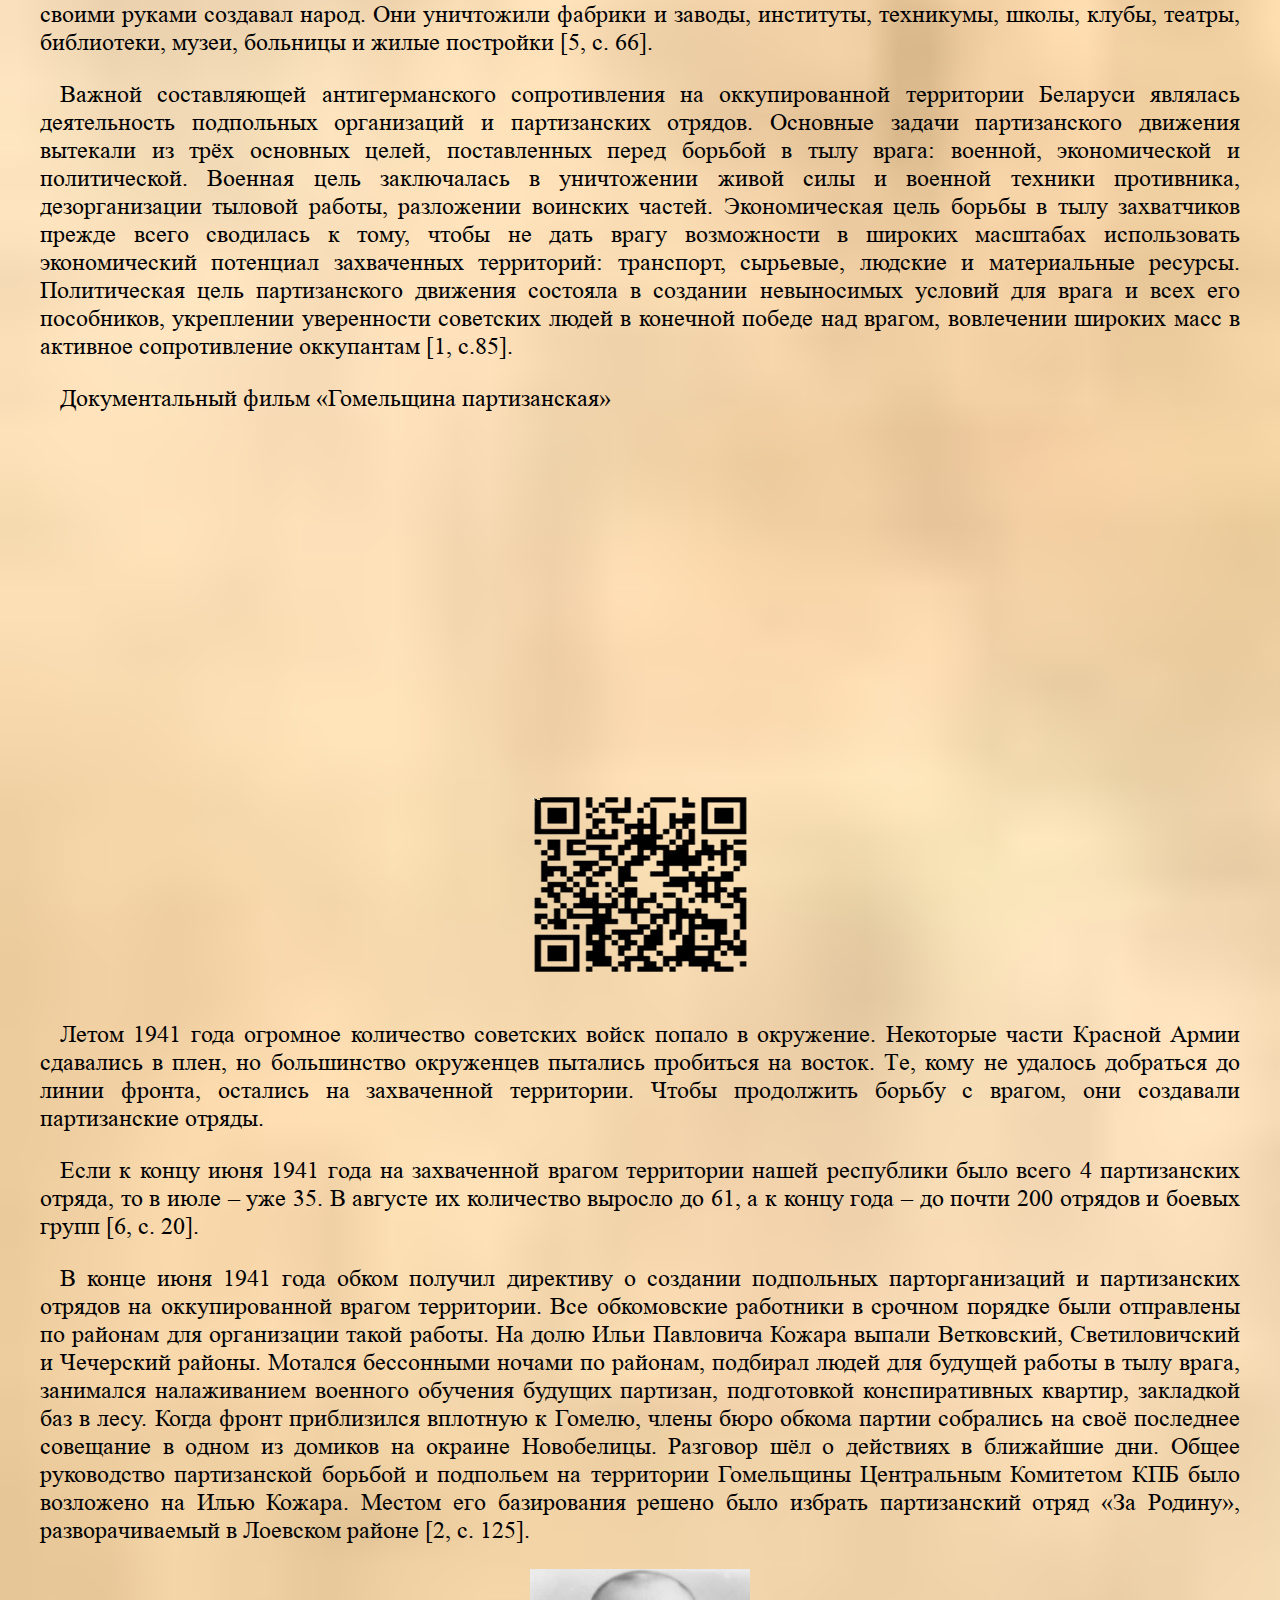
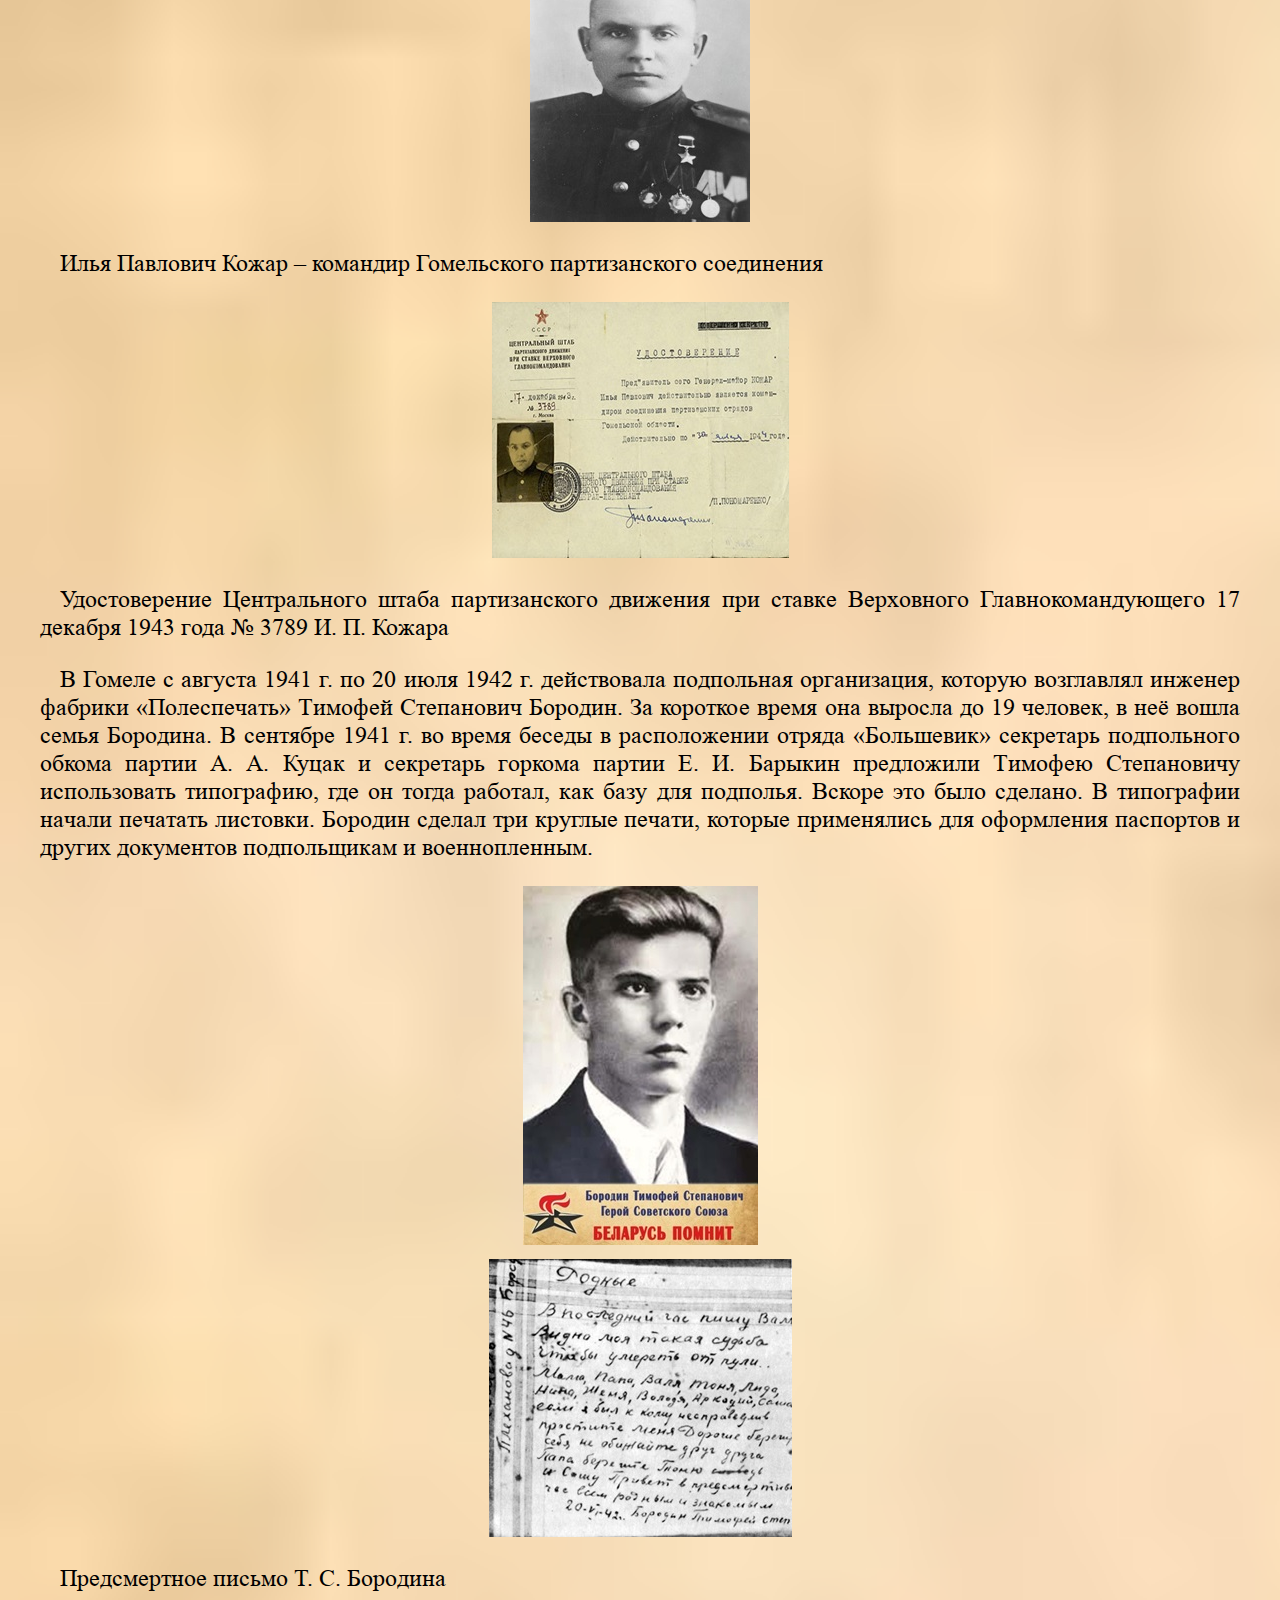
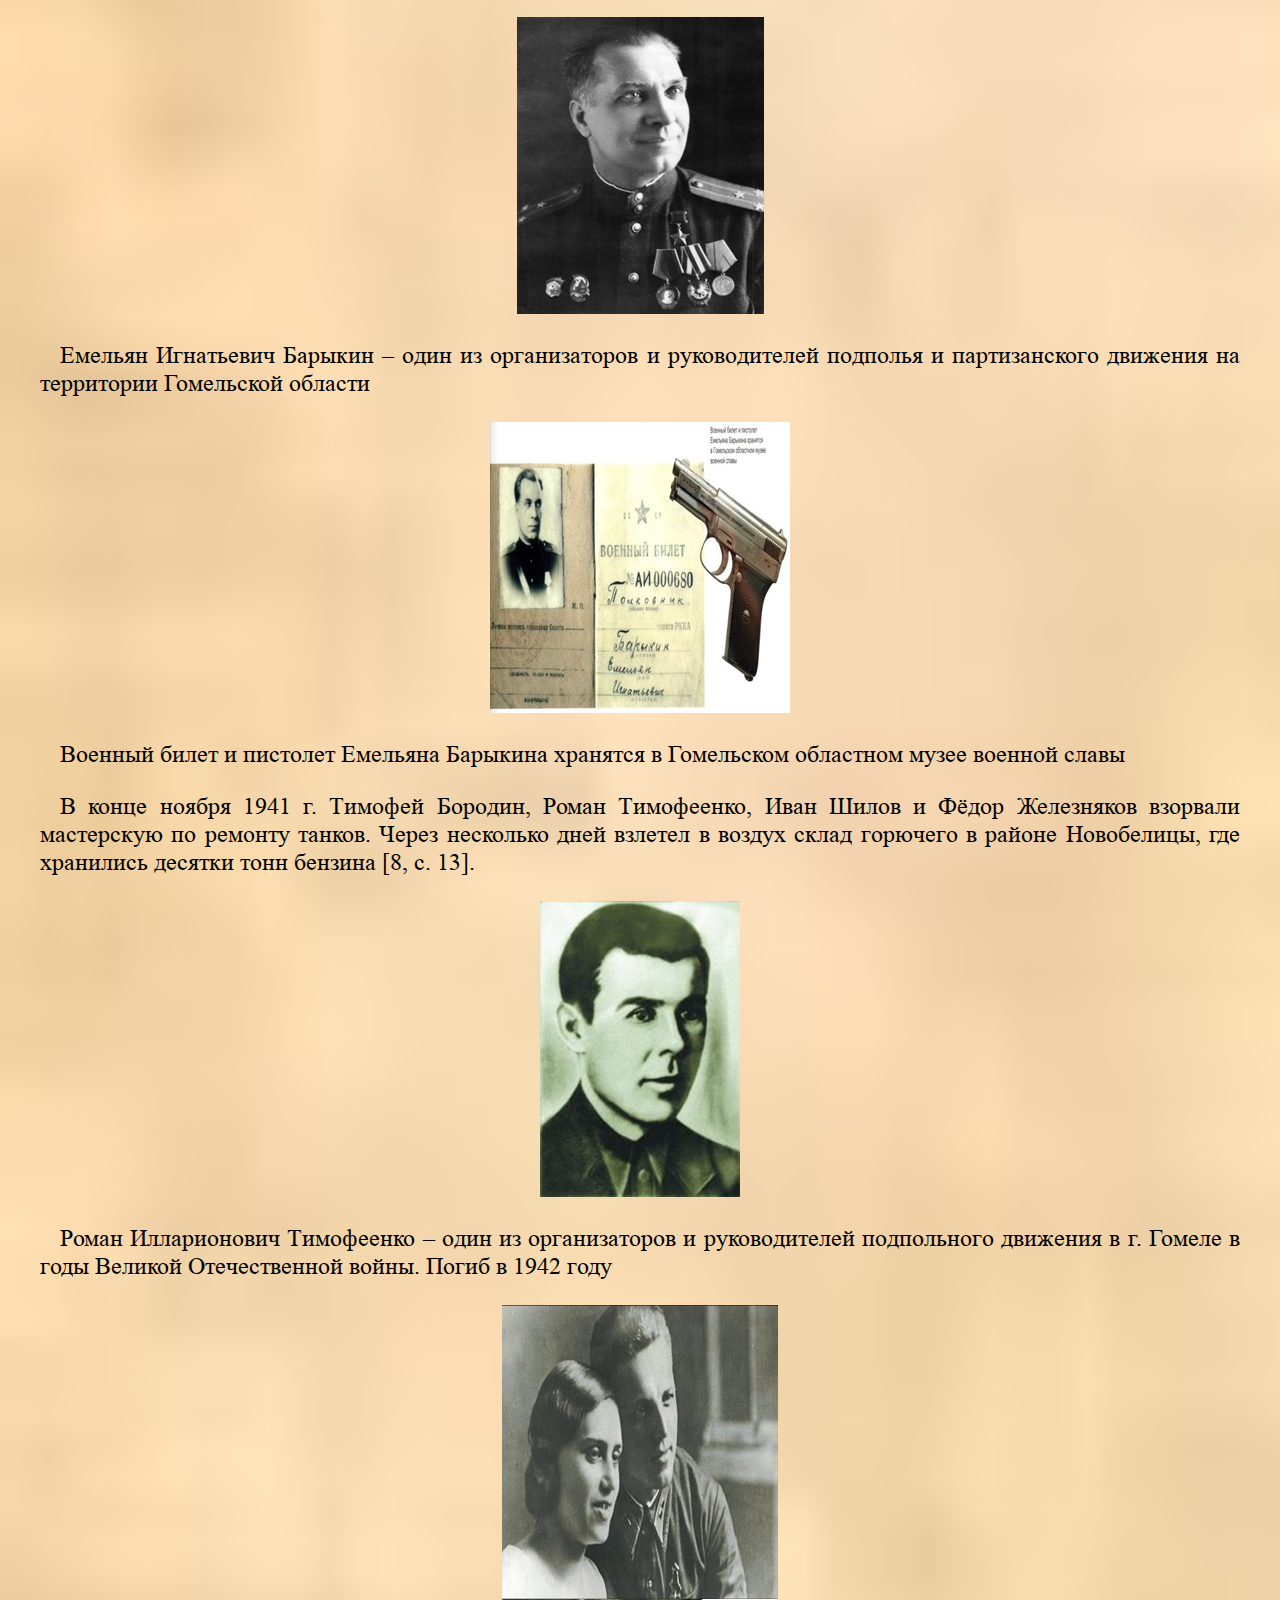
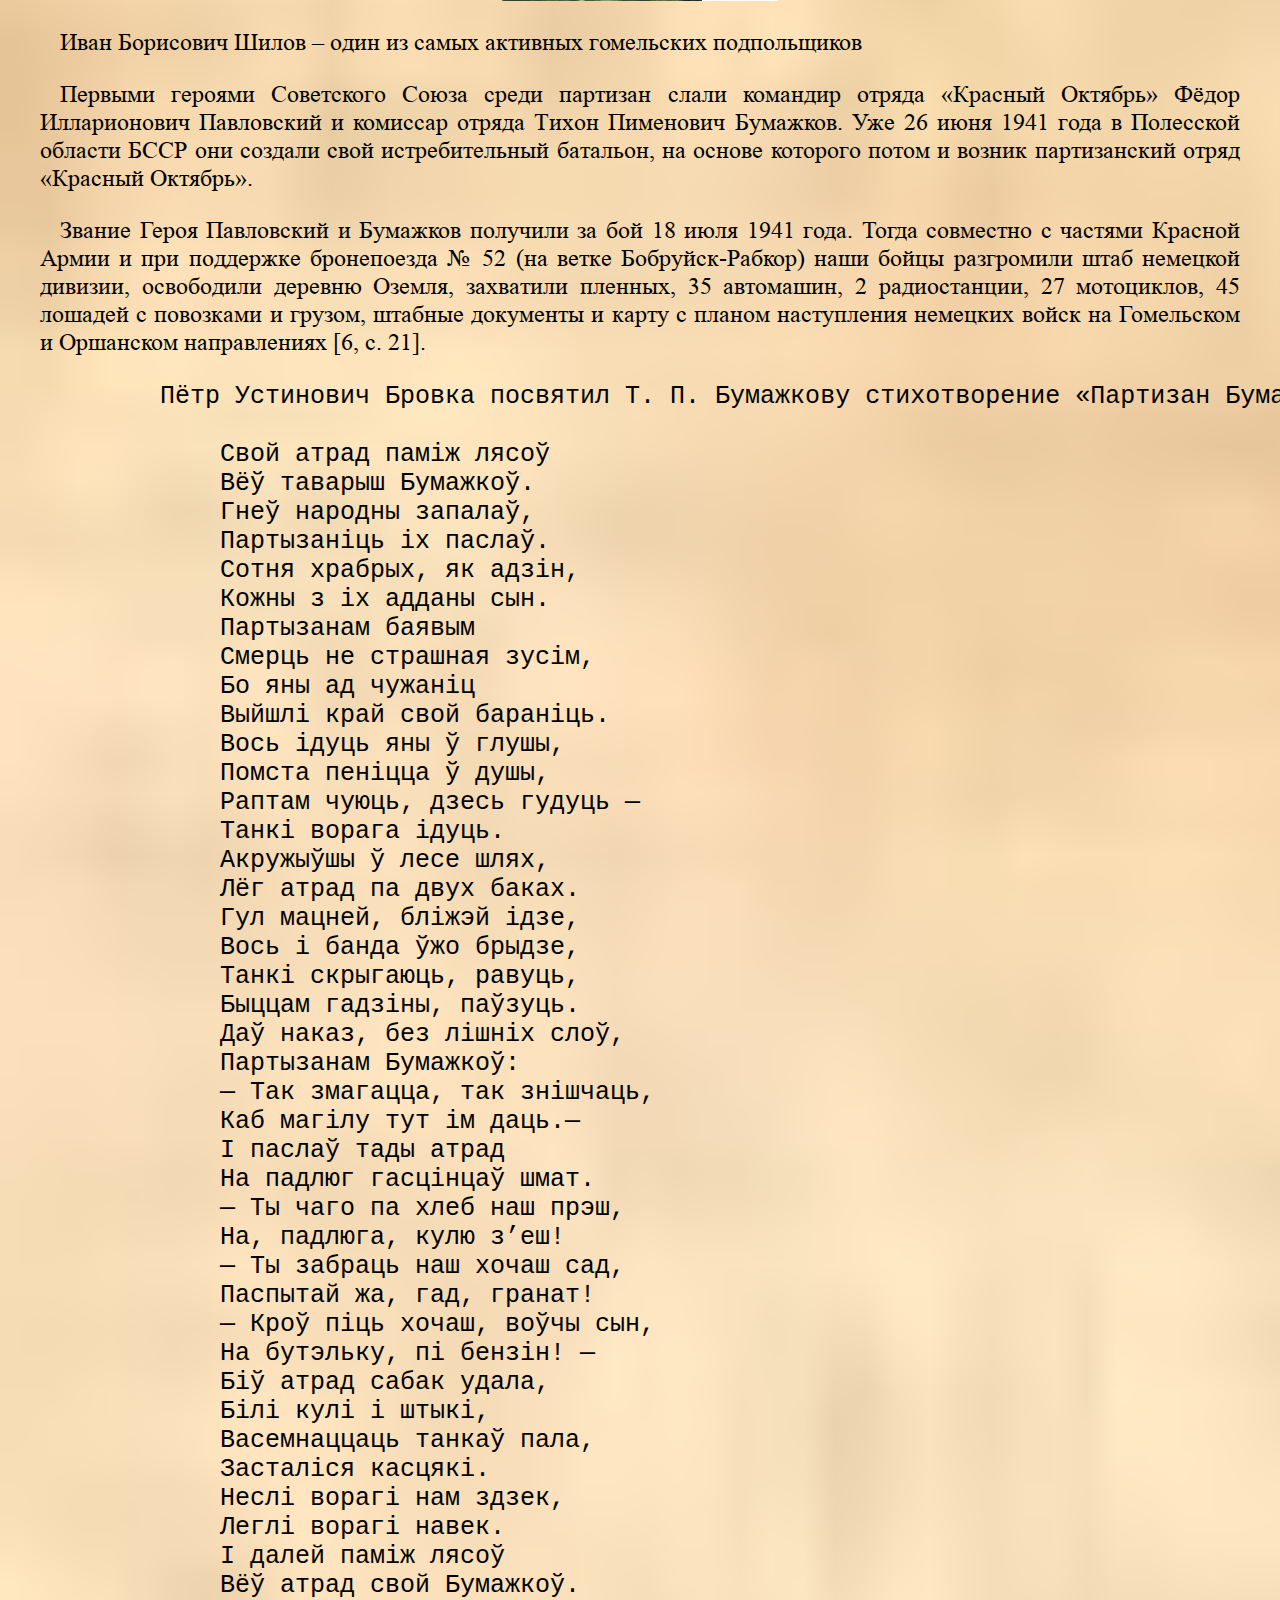
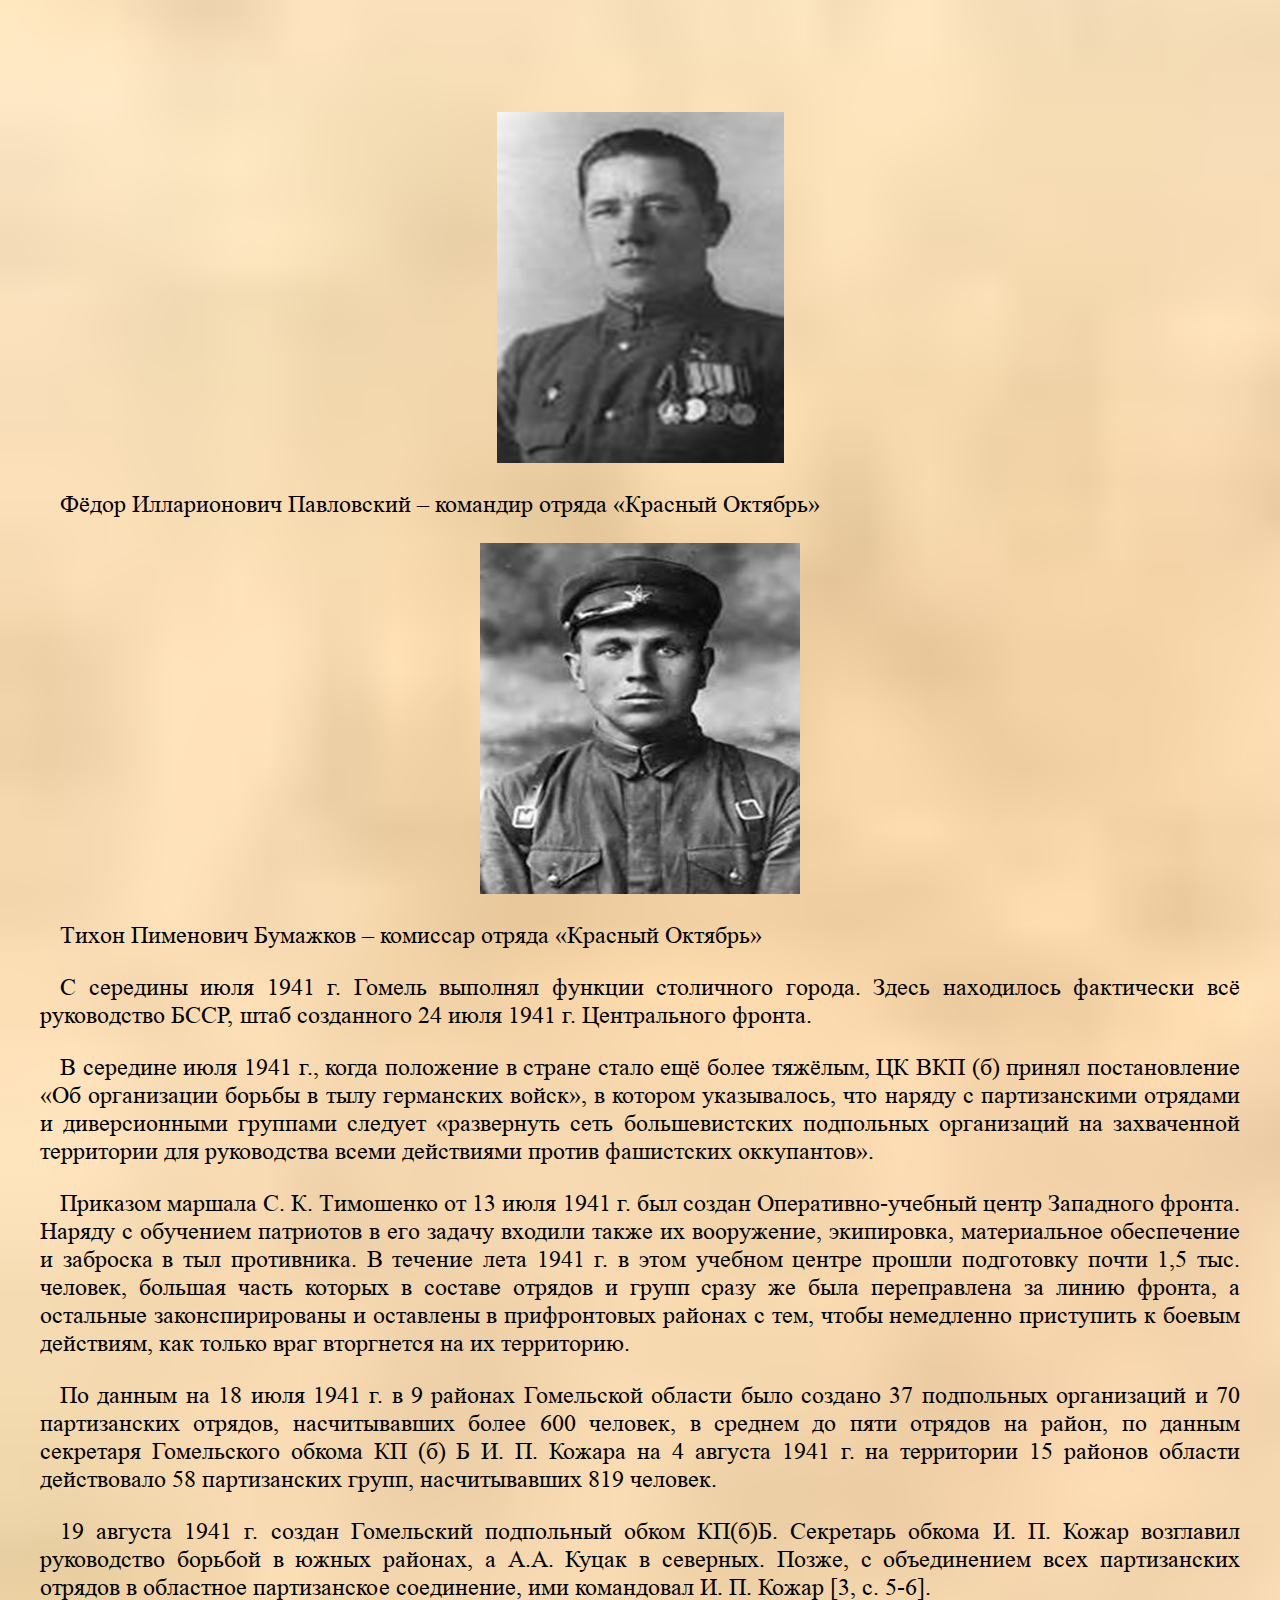
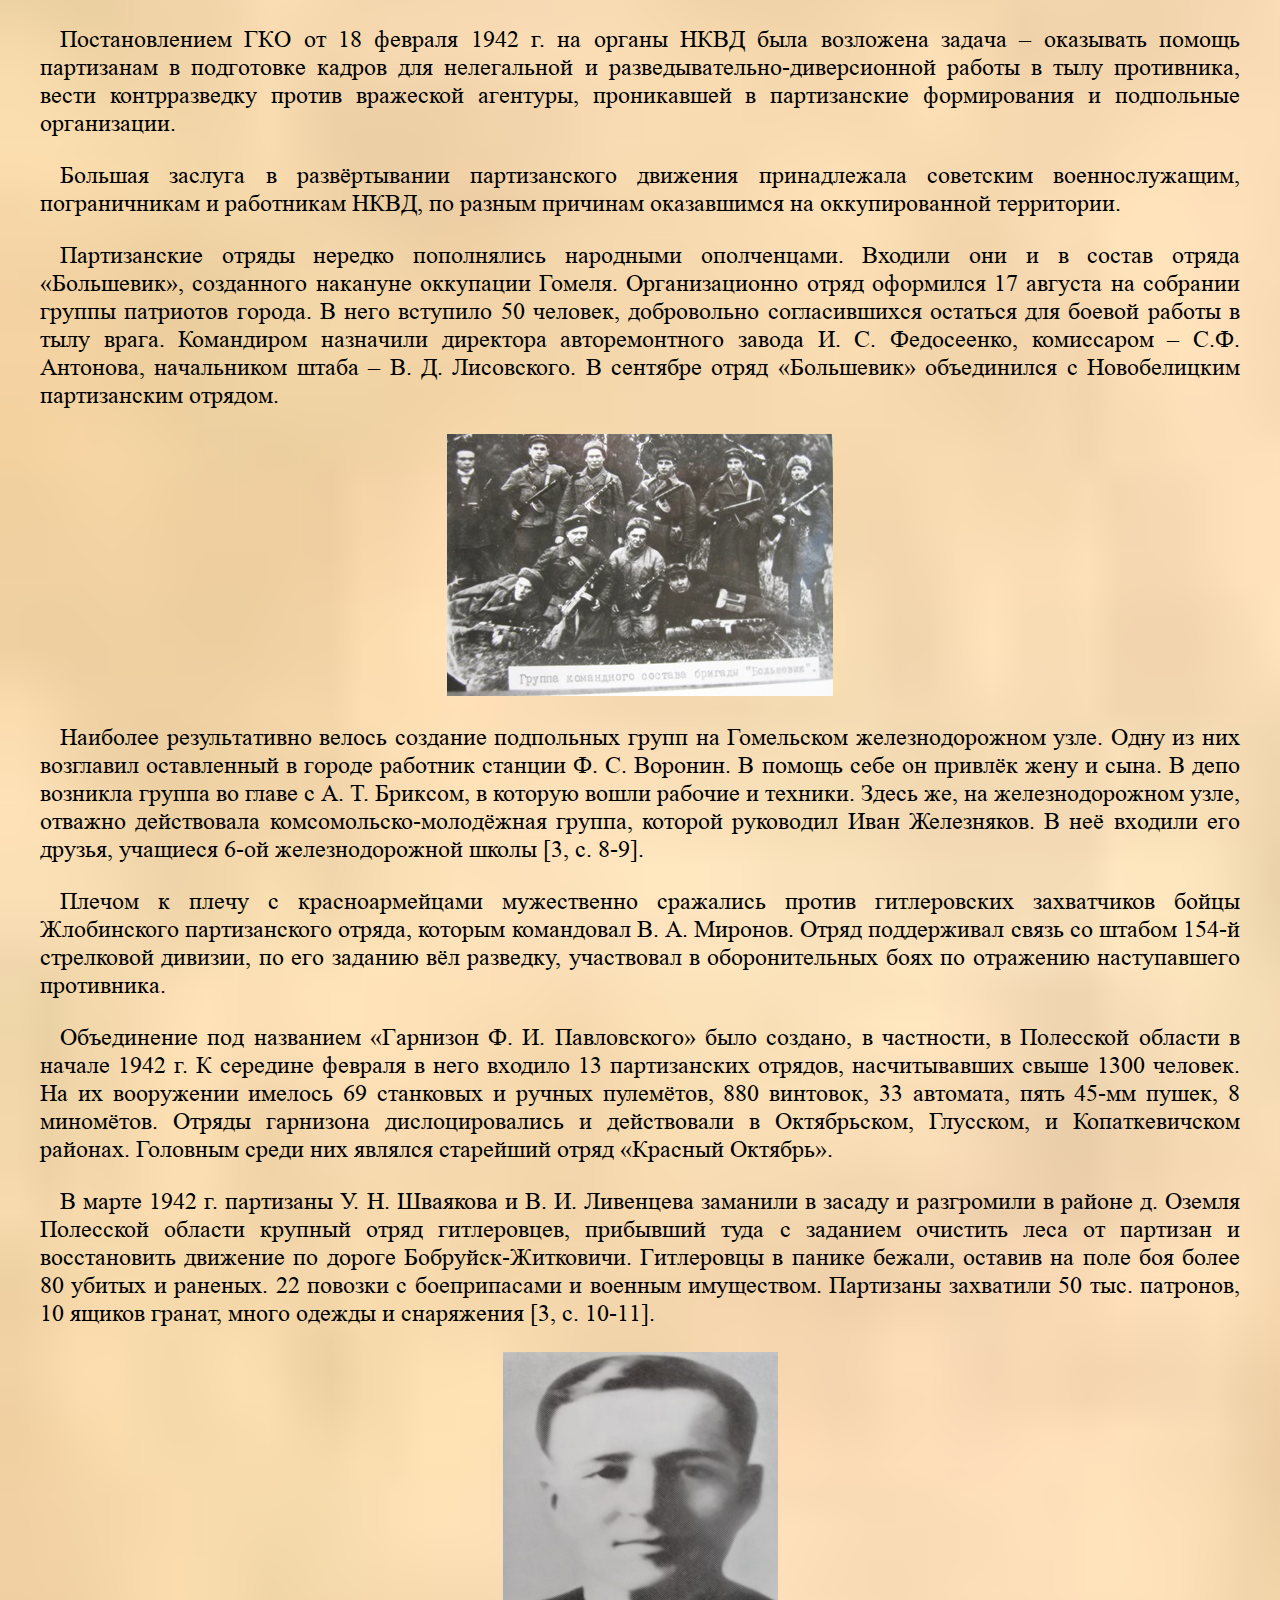
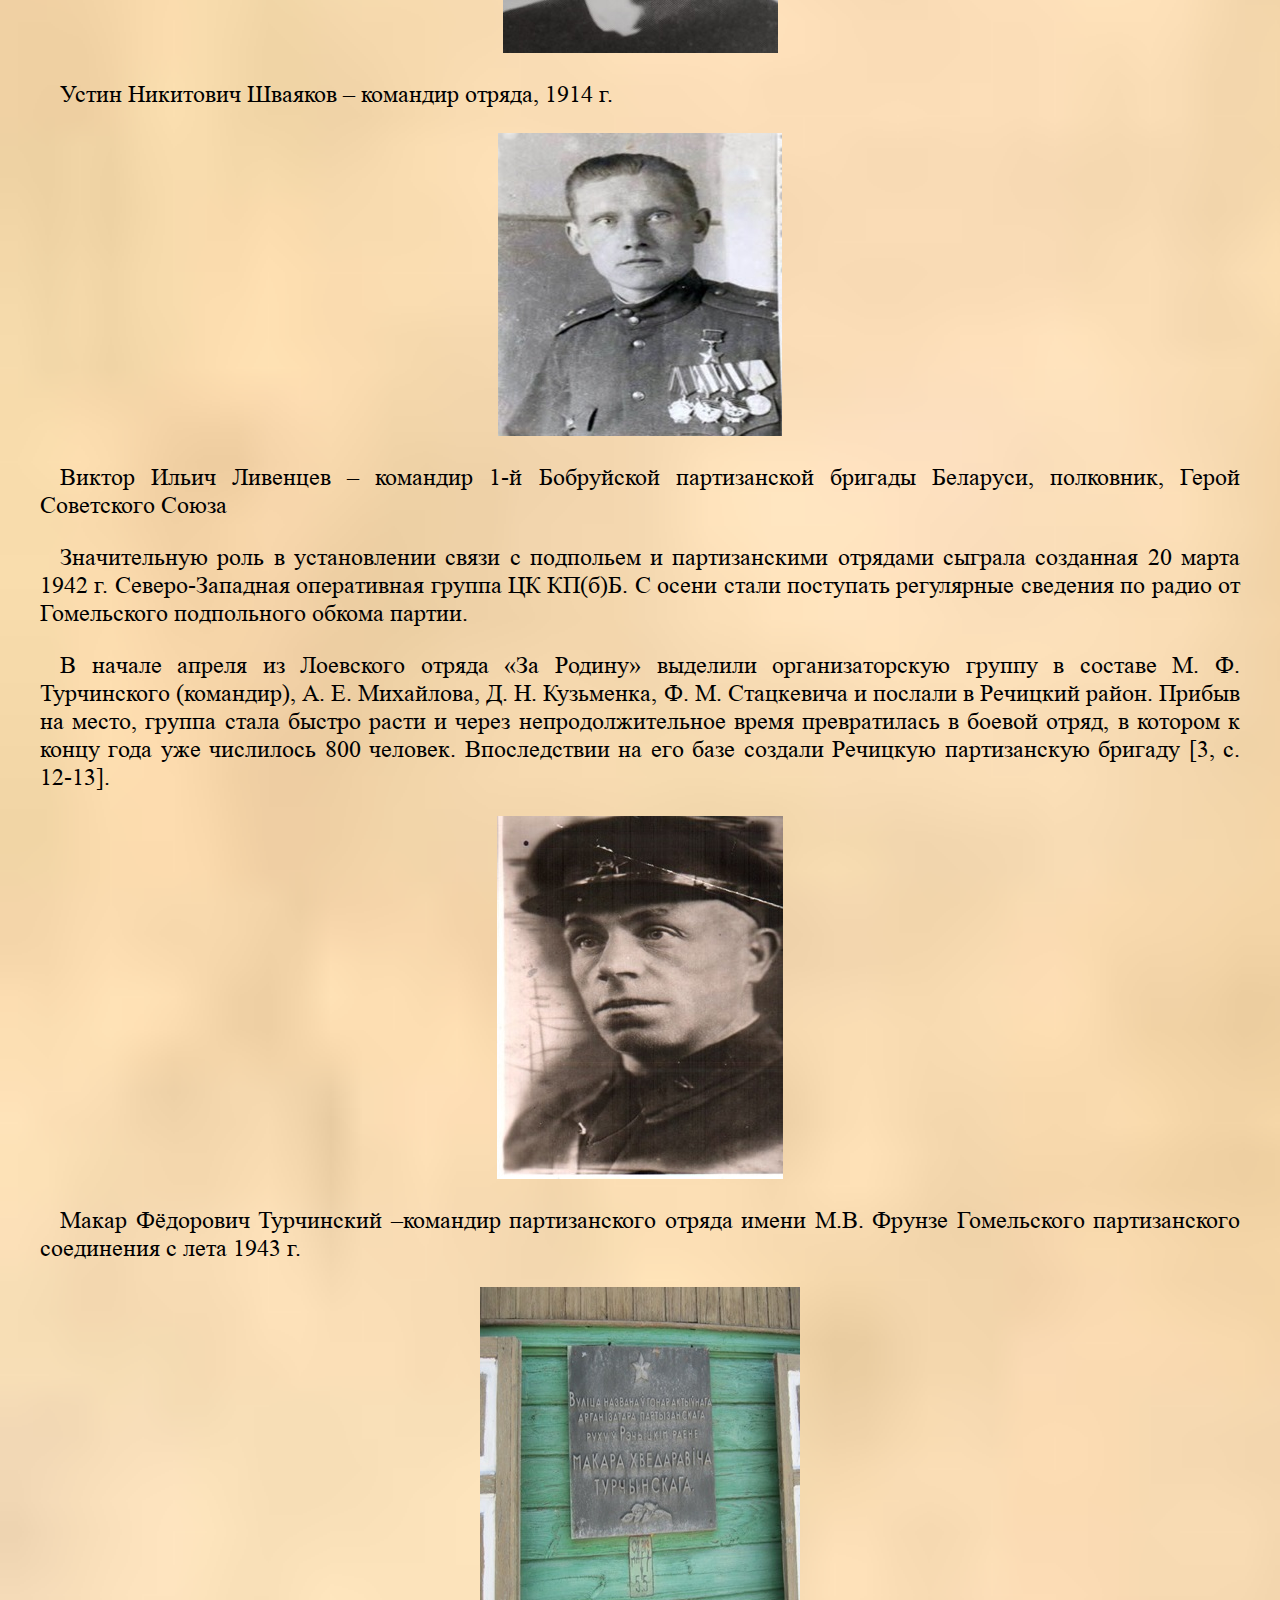
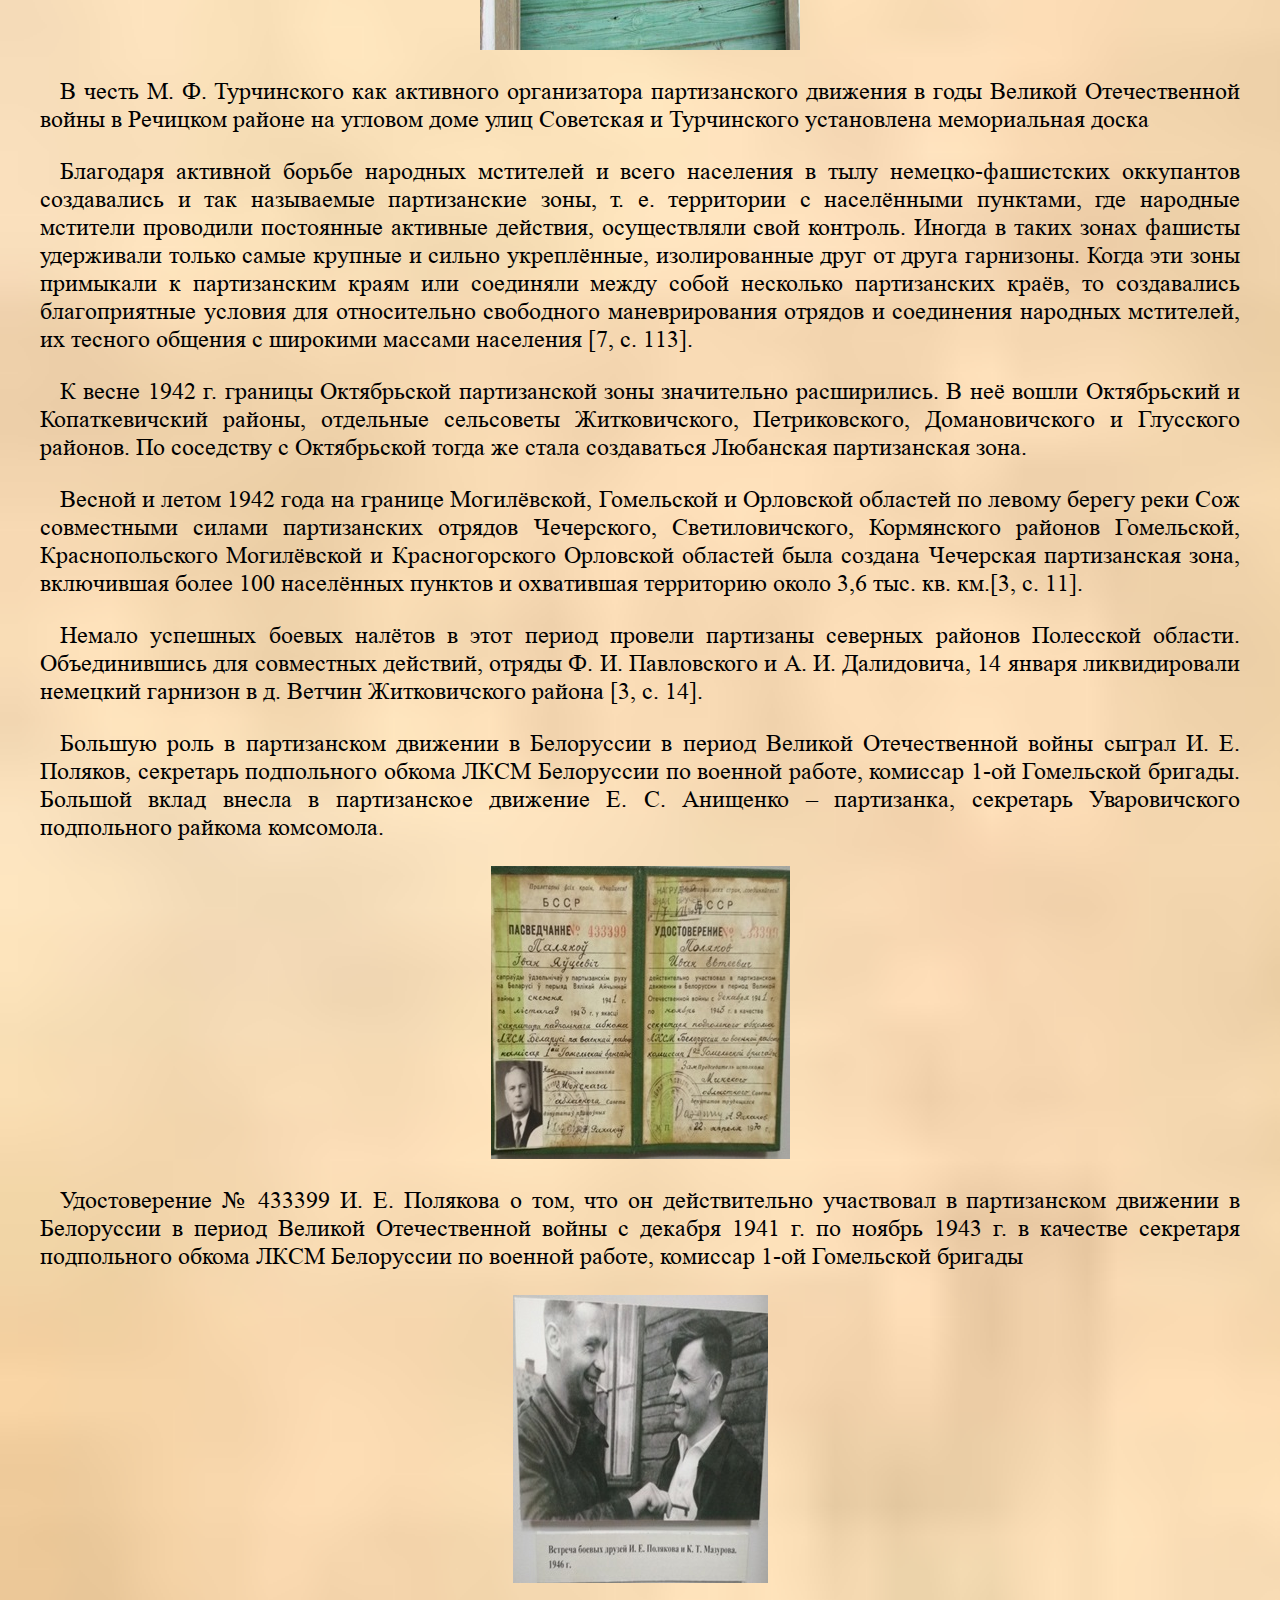
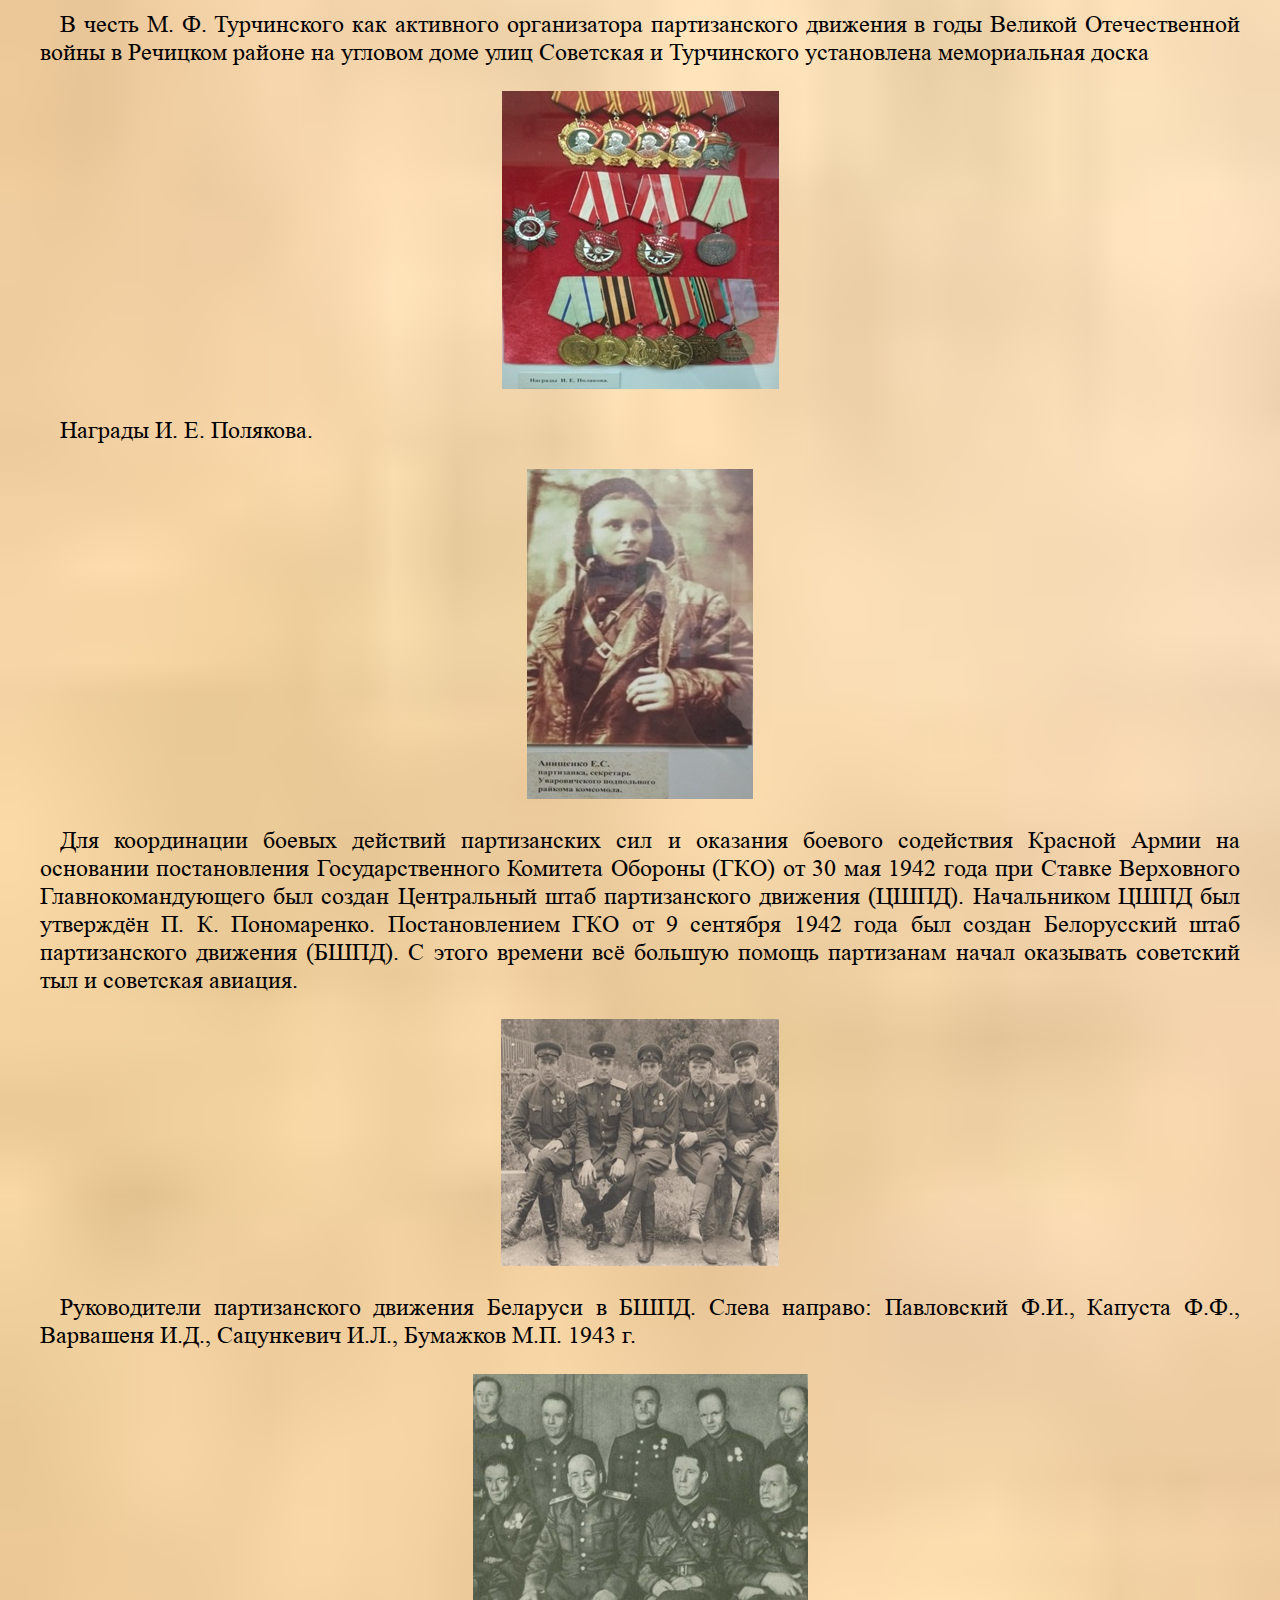
<file: partizandvizenie.html>
<!DOCTYPE html>
<html lang="ru">

<head>
    <meta charset="UTF-8">
    <meta http-equiv="X-UA-Compatible" content="IE=edge">
    <meta name="viewport" content="width=device-width, initial-scale=1.0">
    <link rel="stylesheet" href="./style.css">
    <link rel="shortcut icon" href="./favicon.ico" type="image/x-icon">
    <title> Партизанское движение на территории Гомельщины в годы Великой Отечественной войны</title>
</head>

<body>

    <div class="logo-img">
        <a href="https://edu.gov.by/80-letie-osvobozhdeniya-belarusi/">
            <img src="./Logo-80-let-removebg-preview.png" alt="" class="logo-b">
        </a>
        <a href="https://tibo.by/ip/">
            <img src="./ip24tibo.png" alt="" class="logo-b">
        </a>
    </div>
    <header class="header">

    </header>
    <div class="container">
        <div class="main">
            <h1 class="main__topic">
                Партизанское движение на территории Гомельщины в годы Великой Отечественной войны
            </h1>
            <div class="poem__k">
                <pre class="poem">
            Партызаны, партызаны,
            Беларускiя сыны!
            За няволю, за кайданы
            Рэжце гiтлерцаў паганых,
            Каб не ўскрэслi век яны…
                    
                        Янка Купала
                    
                                </pre>
            </div>
            <!-- /.poem__k -->

            <p class="main-text">
                Прошло уже немало лет, однако нельзя забыть события Великой Отечественной войны. Тема войны неисчерпаемая, вечная! Многие поколения ещё долго будут открывать неизвестные или малоизвестные страницы Великой Отечественной войны, восхищаясь и преклоняясь
                перед мужеством воинов, партизан и подпольщиков, создавать летопись их великого подвига, равного которому не знала история. Патриотический подъём белорусского народа был чрезвычайно высок. На многочисленных примерах раскрыта великая сила
                патриотизма, которую проявил белорусский народ, сражаясь с захватчиками в тылу врага. Надеясь сломить волю тех, кто оказался на оккупированной территории, германские оккупационные власти установили режим насилия, грабежа и беспощадного
                террора, широко используя социальную демагогию, провокации и обман. Однако даже под угрозой смерти подавляющее большинство белорусских людей не поддались на посулы захватчиков, не стали на путь сотрудничества с оккупантами, а участвовали
                в саботаже и срыве экономических и политических мероприятий германских военных и оккупационных властей, вливаясь в ряды партизан [1, c. 7-12]. Белорусские партизаны и подпольщики использовали активные и пассивные формы сопротивления. Высшей
                формой сопротивления являлась боевая деятельность вооружённых партизанских формирований. Партизанская тематика занимала приоритетное место в советской историографии, подготовлены фундаментальные исследования, монографии, сборники статей,
                документов и воспоминаний, защищены кандидатские и докторские диссертации. Боевые действия партизан привлекли внимание историков, писателей, партийных работников, руководителей партизанского движения [1, c. 21]. Однако далеко не все факты
                и события, особенно относящиеся к наиболее трудному периоду лета-осени-зимы 1941-1942 гг., нашли исчерпывающее отражение в отечественной историографии. Это касается и событий, происходивших на территории нынешней Гомельской области [3,
                c. 3].
            </p>
            <p class="main-text">
                Большую роль в разгроме немецких захватчиков сыграла партизанская борьба на оккупированной территории Гомельщины. Ожесточённые бои развернулись на территории Гомельской и Полесской областей.
            </p>
            <p class="main-text">
                Красивый и многолюдный в прошлом Гомель, насчитывающий 150 тысяч жителей, обезлюдел. Более 50 тысяч жителей города расстреляны, повешены и замучены в застенках гестапо. Свыше 30 тысяч человек угнано на каторгу в Германию [5, c. 64].
            </p>
            <p class="main-text">
                Подпольные группы и организации антифашистской направленности зарождались во многих населённых пунктах Беларуси. За неполных два месяца со дня оккупации около двух десятков подпольных групп возникло в различных районах и предприятиях г. Гомеля [1, c.
                89].
            </p>
            <p class="main-text">
                Больше двух лет хозяйничали немецкие разбойники в родном Гомеле. За время своего хозяйничания немцы превратили светлый и красивый город в груду развалин и пепелища. Немцы уничтожили всё, что десятками лет своими руками создавал народ. Они уничтожили фабрики
                и заводы, институты, техникумы, школы, клубы, театры, библиотеки, музеи, больницы и жилые постройки [5, c. 66].
            </p>
            <p class="main-text">
                Важной составляющей антигерманского сопротивления на оккупированной территории Беларуси являлась деятельность подпольных организаций и партизанских отрядов. Основные задачи партизанского движения вытекали из трёх основных целей, поставленных перед борьбой
                в тылу врага: военной, экономической и политической. Военная цель заключалась в уничтожении живой силы и военной техники противника, дезорганизации тыловой работы, разложении воинских частей. Экономическая цель борьбы в тылу захватчиков
                прежде всего сводилась к тому, чтобы не дать врагу возможности в широких масштабах использовать экономический потенциал захваченных территорий: транспорт, сырьевые, людские и материальные ресурсы. Политическая цель партизанского движения
                состояла в создании невыносимых условий для врага и всех его пособников, укреплении уверенности советских людей в конечной победе над врагом, вовлечении широких масс в активное сопротивление оккупантам [1, c.85].
            </p>

            <p class="main-text">
                Документальный фильм «Гомельщина партизанская»
            </p>


            <div class="video_youtube"> <iframe width="560" height="315" src="https://www.youtube.com/embed/jGYvtjTlW5c?si=34E8x_NGxMKoG6-F" title="YouTube video player" frameborder="0" allow="accelerometer; autoplay; clipboard-write; encrypted-media; gyroscope; picture-in-picture; web-share"
                    referrerpolicy="strict-origin-when-cross-origin" allowfullscreen></iframe></div>
            <!-- /.video_youtube -->


            <div class="qr__photo">
                <img src="./img/parti.png" alt="" srcset="">
            </div>
            <!-- /.qr__photo -->

            <p class="main-text">
                Летом 1941 года огромное количество советских войск попало в окружение. Некоторые части Красной Армии сдавались в плен, но большинство окруженцев пытались пробиться на восток. Те, кому не удалось добраться до линии фронта, остались на захваченной территории.
                Чтобы продолжить борьбу с врагом, они создавали партизанские отряды.
            </p>
            <p class="main-text">
                Если к концу июня 1941 года на захваченной врагом территории нашей республики было всего 4 партизанских отряда, то в июле – уже 35. В августе их количество выросло до 61, а к концу года – до почти 200 отрядов и боевых групп [6, c. 20].
            </p>
            <p class="main-text">
                В конце июня 1941 года обком получил директиву о создании подпольных парторганизаций и партизанских отрядов на оккупированной врагом территории. Все обкомовские работники в срочном порядке были отправлены по районам для организации такой работы. На долю
                Ильи Павловича Кожара выпали Ветковский, Светиловичский и Чечерский районы. Мотался бессонными ночами по районам, подбирал людей для будущей работы в тылу врага, занимался налаживанием военного обучения будущих партизан, подготовкой конспиративных
                квартир, закладкой баз в лесу. Когда фронт приблизился вплотную к Гомелю, члены бюро обкома партии собрались на своё последнее совещание в одном из домиков на окраине Новобелицы. Разговор шёл о действиях в ближайшие дни. Общее руководство
                партизанской борьбой и подпольем на территории Гомельщины Центральным Комитетом КПБ было возложено на Илью Кожара. Местом его базирования решено было избрать партизанский отряд «За Родину», разворачиваемый в Лоевском районе [2, c. 125].
            </p>
            <!-- <div class="photo__group">        </div> -->
            <div class="photo__hero">
                <img src="./img/hero/koz.jpg" alt="" srcset="">
            </div>
            <!-- /.photo__hero -->
            <p class="main-text">
                Илья Павлович Кожар – командир Гомельского партизанского соединения
            </p>
            <div class="photo__hero">
                <img src="./img/hero/koz2.jpg" alt="" srcset="">
            </div>
            <p class="main-text">
                Удостоверение Центрального штаба партизанского движения при ставке Верховного Главнокомандующего 17 декабря 1943 года № 3789 И. П. Кожара
            </p>

            <!-- /.photo__group -->


            <p class="main-text">
                В Гомеле с августа 1941 г. по 20 июля 1942 г. действовала подпольная организация, которую возглавлял инженер фабрики «Полеспечать» Тимофей Степанович Бородин. За короткое время она выросла до 19 человек, в неё вошла семья Бородина. В сентябре 1941 г.
                во время беседы в расположении отряда «Большевик» секретарь подпольного обкома партии А. А. Куцак и секретарь горкома партии Е. И. Барыкин предложили Тимофею Степановичу использовать типографию, где он тогда работал, как базу для подполья.
                Вскоре это было сделано. В типографии начали печатать листовки. Бородин сделал три круглые печати, которые применялись для оформления паспортов и других документов подпольщикам и военнопленным.
            </p>


            <div class="photo__hero">
                <img src="./img/hero/bor.jpg" alt="" srcset="">
            </div>
            <div class="photo__hero">
                <img src="./img/hero/bor2.jpg" alt="" srcset="">
            </div>
            <p class="main-text">
                Предсмертное письмо Т. С. Бородина
            </p>
            <div class="photo__hero">
                <img src="./img/hero/bar.jpg" alt="" srcset="">
            </div>
            <p class="main-text">
                Емельян Игнатьевич Барыкин – один из организаторов и руководителей подполья и партизанского движения на территории Гомельской области
            </p>
            <div class="photo__hero">
                <img src="./img/hero/bar2.jpg" alt="" srcset="">
            </div>
            <p class="main-text">
                Военный билет и пистолет Емельяна Барыкина хранятся в Гомельском областном музее военной славы
            </p>

            <p class="main-text">
                В конце ноября 1941 г. Тимофей Бородин, Роман Тимофеенко, Иван Шилов и Фёдор Железняков взорвали мастерскую по ремонту танков. Через несколько дней взлетел в воздух склад горючего в районе Новобелицы, где хранились десятки тонн бензина [8, c. 13].
            </p>
            <div class="photo__hero">
                <img src="./img/hero/tim.jpg" alt="" srcset="">
            </div>
            <p class="main-text">
                Роман Илларионович Тимофеенко – один из организаторов и руководителей подпольного движения в г. Гомеле в годы Великой Отечественной войны. Погиб в 1942 году
            </p>
            <div class="photo__hero">
                <img src="./img/hero/shil.jpg" alt="" srcset="">
            </div>
            <p class="main-text">
                Иван Борисович Шилов – один из самых активных гомельских подпольщиков
            </p>
            <p class="main-text">
                Первыми героями Советского Союза среди партизан слали командир отряда «Красный Октябрь» Фёдор Илларионович Павловский и комиссар отряда Тихон Пименович Бумажков. Уже 26 июня 1941 года в Полесской области БССР они создали свой истребительный батальон,
                на основе которого потом и возник партизанский отряд «Красный Октябрь».
            </p>
            <p class="main-text">
                Звание Героя Павловский и Бумажков получили за бой 18 июля 1941 года. Тогда совместно с частями Красной Армии и при поддержке бронепоезда № 52 (на ветке Бобруйск-Рабкор) наши бойцы разгромили штаб немецкой дивизии, освободили деревню Оземля, захватили
                пленных, 35 автомашин, 2 радиостанции, 27 мотоциклов, 45 лошадей с повозками и грузом, штабные документы и карту с планом наступления немецких войск на Гомельском и Оршанском направлениях [6, c. 21].
            </p>
            <pre class="poem">
        Пётр Устинович Бровка посвятил Т. П. Бумажкову стихотворение «Партизан Бумажков»

            Свой атрад паміж лясоў
            Вёў таварыш Бумажкоў.
            Гнеў народны запалаў,
            Партызаніць іх паслаў.
            Сотня храбрых, як адзін,
            Кожны з іх адданы сын.
            Партызанам баявым
            Смерць не страшная зусім,
            Бо яны ад чужаніц
            Выйшлі край свой бараніць.
            Вось ідуць яны ў глушы,
            Помста пеніцца ў душы,
            Раптам чуюць, дзесь гудуць —
            Танкі ворага ідуць.
            Акружыўшы ў лесе шлях,
            Лёг атрад па двух баках.
            Гул мацней, бліжэй ідзе,
            Вось і банда ўжо брыдзе,
            Танкі скрыгаюць, равуць,
            Быццам гадзіны, паўзуць.
            Даў наказ, без лішніх слоў,
            Партызанам Бумажкоў:
            — Так змагацца, так знішчаць,
            Каб магілу тут ім даць.—
            І паслаў тады атрад
            На падлюг гасцінцаў шмат.
            — Ты чаго па хлеб наш прэш,
            На, падлюга, кулю з’еш!
            — Ты забраць наш хочаш сад,
            Паспытай жа, гад, гранат!
            — Кроў піць хочаш, воўчы сын,
            На бутэльку, пі бензін! —
            Біў атрад сабак удала,
            Білі кулі і штыкі,
            Васемнаццаць танкаў пала,
            Засталіся касцякі.
            Неслі ворагі нам здзек,
            Леглі ворагі навек.
            І далей паміж лясоў
            Вёў атрад свой Бумажкоў.
                
                
                            </pre>
            <div class="photo__hero">
                <img src="./img/hero/pavl.jpg" alt="" srcset="">
            </div>
            <p class="main-text">
                Фёдор Илларионович Павловский – командир отряда «Красный Октябрь»
            </p>
            <div class="photo__hero">
                <img src="./img/hero/bum.jpg" alt="" srcset="">
            </div>
            <p class="main-text">
                Тихон Пименович Бумажков – комиссар отряда «Красный Октябрь»
            </p>
            <p class="main-text">
                С середины июля 1941 г. Гомель выполнял функции столичного города. Здесь находилось фактически всё руководство БССР, штаб созданного 24 июля 1941 г. Центрального фронта.
            </p>
            <p class="main-text">
                В середине июля 1941 г., когда положение в стране стало ещё более тяжёлым, ЦК ВКП (б) принял постановление «Об организации борьбы в тылу германских войск», в котором указывалось, что наряду с партизанскими отрядами и диверсионными группами следует «развернуть
                сеть большевистских подпольных организаций на захваченной территории для руководства всеми действиями против фашистских оккупантов».
            </p>
            <p class="main-text">
                Приказом маршала С. К. Тимошенко от 13 июля 1941 г. был создан Оперативно-учебный центр Западного фронта. Наряду с обучением патриотов в его задачу входили также их вооружение, экипировка, материальное обеспечение и заброска в тыл противника. В течение
                лета 1941 г. в этом учебном центре прошли подготовку почти 1,5 тыс. человек, большая часть которых в составе отрядов и групп сразу же была переправлена за линию фронта, а остальные законспирированы и оставлены в прифронтовых районах с
                тем, чтобы немедленно приступить к боевым действиям, как только враг вторгнется на их территорию.
            </p>
            <p class="main-text">
                По данным на 18 июля 1941 г. в 9 районах Гомельской области было создано 37 подпольных организаций и 70 партизанских отрядов, насчитывавших более 600 человек, в среднем до пяти отрядов на район, по данным секретаря Гомельского обкома КП (б) Б И. П. Кожара
                на 4 августа 1941 г. на территории 15 районов области действовало 58 партизанских групп, насчитывавших 819 человек.
            </p>
            <p class="main-text">
                19 августа 1941 г. создан Гомельский подпольный обком КП(б)Б. Секретарь обкома И. П. Кожар возглавил руководство борьбой в южных районах, а А.А. Куцак в северных. Позже, с объединением всех партизанских отрядов в областное партизанское соединение, ими
                командовал И. П. Кожар [3, c. 5-6].
            </p>
            <p class="main-text">
                Постановлением ГКО от 18 февраля 1942 г. на органы НКВД была возложена задача – оказывать помощь партизанам в подготовке кадров для нелегальной и разведывательно-диверсионной работы в тылу противника, вести контрразведку против вражеской агентуры, проникавшей
                в партизанские формирования и подпольные организации.
            </p>
            <p class="main-text">
                Большая заслуга в развёртывании партизанского движения принадлежала советским военнослужащим, пограничникам и работникам НКВД, по разным причинам оказавшимся на оккупированной территории.
            </p>
            <p class="main-text">
                Партизанские отряды нередко пополнялись народными ополченцами. Входили они и в состав отряда «Большевик», созданного накануне оккупации Гомеля. Организационно отряд оформился 17 августа на собрании группы патриотов города. В него вступило 50 человек,
                добровольно согласившихся остаться для боевой работы в тылу врага. Командиром назначили директора авторемонтного завода И. С. Федосеенко, комиссаром – С.Ф. Антонова, начальником штаба – В. Д. Лисовского. В сентябре отряд «Большевик» объединился
                с Новобелицким партизанским отрядом.
            </p>
            <div class="photo__hero">
                <img src="./img/hero/grkom.jpg" alt="" srcset="">
            </div>
            <p class="main-text">
                Наиболее результативно велось создание подпольных групп на Гомельском железнодорожном узле. Одну из них возглавил оставленный в городе работник станции Ф. С. Воронин. В помощь себе он привлёк жену и сына. В депо возникла группа во главе с А. Т. Бриксом,
                в которую вошли рабочие и техники. Здесь же, на железнодорожном узле, отважно действовала комсомольско-молодёжная группа, которой руководил Иван Железняков. В неё входили его друзья, учащиеся 6-ой железнодорожной школы [3, c. 8-9].
            </p>
            <p class="main-text">
                Плечом к плечу с красноармейцами мужественно сражались против гитлеровских захватчиков бойцы Жлобинского партизанского отряда, которым командовал В. А. Миронов. Отряд поддерживал связь со штабом 154-й стрелковой дивизии, по его заданию вёл разведку, участвовал
                в оборонительных боях по отражению наступавшего противника.
            </p>
            <p class="main-text">
                Объединение под названием «Гарнизон Ф. И. Павловского» было создано, в частности, в Полесской области в начале 1942 г. К середине февраля в него входило 13 партизанских отрядов, насчитывавших свыше 1300 человек. На их вооружении имелось 69 станковых и
                ручных пулемётов, 880 винтовок, 33 автомата, пять 45-мм пушек, 8 миномётов. Отряды гарнизона дислоцировались и действовали в Октябрьском, Глусском, и Копаткевичском районах. Головным среди них являлся старейший отряд «Красный Октябрь».
            </p>
            <p class="main-text">
                В марте 1942 г. партизаны У. Н. Шваякова и В. И. Ливенцева заманили в засаду и разгромили в районе д. Оземля Полесской области крупный отряд гитлеровцев, прибывший туда с заданием очистить леса от партизан и восстановить движение по дороге Бобруйск-Житковичи.
                Гитлеровцы в панике бежали, оставив на поле боя более 80 убитых и раненых. 22 повозки с боеприпасами и военным имуществом. Партизаны захватили 50 тыс. патронов, 10 ящиков гранат, много одежды и снаряжения [3, c. 10-11].
            </p>
            <div class="photo__hero">
                <img src="./img/hero/shva.jpg" alt="" srcset="">
            </div>
            <p class="main-text">
                Устин Никитович Шваяков – командир отряда, 1914 г.
            </p>
            <div class="photo__hero">
                <img src="./img/hero/liven.jpg" alt="" srcset="">
            </div>
            <p class="main-text">
                Виктор Ильич Ливенцев – командир 1-й Бобруйской партизанской бригады Беларуси, полковник, Герой Советского Союза
            </p>
            <p class="main-text">
                Значительную роль в установлении связи с подпольем и партизанскими отрядами сыграла созданная 20 марта 1942 г. Северо-Западная оперативная группа ЦК КП(б)Б. С осени стали поступать регулярные сведения по радио от Гомельского подпольного обкома партии.
            </p>
            <p class="main-text">
                В начале апреля из Лоевского отряда «За Родину» выделили организаторскую группу в составе М. Ф. Турчинского (командир), А. Е. Михайлова, Д. Н. Кузьменка, Ф. М. Стацкевича и послали в Речицкий район. Прибыв на место, группа стала быстро расти и через непродолжительное
                время превратилась в боевой отряд, в котором к концу года уже числилось 800 человек. Впоследствии на его базе создали Речицкую партизанскую бригаду [3, c. 12-13].
            </p>
            <div class="photo__hero">
                <img src="./img/hero/tur.jpg" alt="" srcset="">
            </div>
            <p class="main-text">
                Макар Фёдорович Турчинский –командир партизанского отряда имени М.В. Фрунзе Гомельского партизанского соединения с лета 1943 г.
            </p>
            <div class="photo__hero">
                <img src="./img/hero/tur2.jpg" alt="" srcset="">
            </div>
            <p class="main-text">
                В честь М. Ф. Турчинского как активного организатора партизанского движения в годы Великой Отечественной войны в Речицком районе на угловом доме улиц Советская и Турчинского установлена мемориальная доска
            </p>
            <p class="main-text">
                Благодаря активной борьбе народных мстителей и всего населения в тылу немецко-фашистских оккупантов создавались и так называемые партизанские зоны, т. е. территории с населёнными пунктами, где народные мстители проводили постоянные активные действия,
                осуществляли свой контроль. Иногда в таких зонах фашисты удерживали только самые крупные и сильно укреплённые, изолированные друг от друга гарнизоны. Когда эти зоны примыкали к партизанским краям или соединяли между собой несколько партизанских
                краёв, то создавались благоприятные условия для относительно свободного маневрирования отрядов и соединения народных мстителей, их тесного общения с широкими массами населения [7, c. 113].
            </p>
            <p class="main-text">
                К весне 1942 г. границы Октябрьской партизанской зоны значительно расширились. В неё вошли Октябрьский и Копаткевичский районы, отдельные сельсоветы Житковичского, Петриковского, Домановичского и Глусского районов. По соседству с Октябрьской тогда же
                стала создаваться Любанская партизанская зона.
            </p>
            <p class="main-text">
                Весной и летом 1942 года на границе Могилёвской, Гомельской и Орловской областей по левому берегу реки Сож совместными силами партизанских отрядов Чечерского, Светиловичского, Кормянского районов Гомельской, Краснопольского Могилёвской и Красногорского
                Орловской областей была создана Чечерская партизанская зона, включившая более 100 населённых пунктов и охватившая территорию около 3,6 тыс. кв. км.[3, c. 11].
            </p>
            <p class="main-text">
                Немало успешных боевых налётов в этот период провели партизаны северных районов Полесской области. Объединившись для совместных действий, отряды Ф. И. Павловского и А. И. Далидовича, 14 января ликвидировали немецкий гарнизон в д. Ветчин Житковичского
                района [3, c. 14].
            </p>
            <p class="main-text">
                Большую роль в партизанском движении в Белоруссии в период Великой Отечественной войны сыграл И. Е. Поляков, секретарь подпольного обкома ЛКСМ Белоруссии по военной работе, комиссар 1-ой Гомельской бригады. Большой вклад внесла в партизанское движение
                Е. С. Анищенко – партизанка, секретарь Уваровичского подпольного райкома комсомола.
            </p>
            <div class="photo__hero">
                <img src="./img/hero/udpol.jpg" alt="" srcset="">
            </div>
            <p class="main-text">
                Удостоверение № 433399 И. Е. Полякова о том, что он действительно участвовал в партизанском движении в Белоруссии в период Великой Отечественной войны с декабря 1941 г. по ноябрь 1943 г. в качестве секретаря подпольного обкома ЛКСМ Белоруссии по военной
                работе, комиссар 1-ой Гомельской бригады
            </p>
            <div class="photo__hero">
                <img src="./img/hero/vstrpol.jpg" alt="" srcset="">
            </div>
            <p class="main-text">
                В честь М. Ф. Турчинского как активного организатора партизанского движения в годы Великой Отечественной войны в Речицком районе на угловом доме улиц Советская и Турчинского установлена мемориальная доска
            </p>
            <div class="photo__hero">
                <img src="./img/hero/nagr.jpg" alt="" srcset="">
            </div>
            <p class="main-text">
                Награды И. Е. Полякова.
            </p>
            <div class="photo__hero">
                <img src="./img/hero/anuot.jpg" alt="" srcset="">
            </div>
            <p class="main-text">
                Для координации боевых действий партизанских сил и оказания боевого содействия Красной Армии на основании постановления Государственного Комитета Обороны (ГКО) от 30 мая 1942 года при Ставке Верховного Главнокомандующего был создан Центральный штаб партизанского
                движения (ЦШПД). Начальником ЦШПД был утверждён П. К. Пономаренко. Постановлением ГКО от 9 сентября 1942 года был создан Белорусский штаб партизанского движения (БШПД). С этого времени всё большую помощь партизанам начал оказывать советский
                тыл и советская авиация.
            </p>

            <div class="photo__hero">
                <img src="./img/hero/rukp.jpg" alt="" srcset="">
            </div>
            <p class="main-text">
                Руководители партизанского движения Беларуси в БШПД. Слева направо: Павловский Ф.И., Капуста Ф.Ф., Варвашеня И.Д., Сацункевич И.Л., Бумажков М.П. 1943 г.
            </p>
            <div class="photo__hero">
                <img src="./img/hero/rukpkb.jpg" alt="" srcset="">
            </div>
            <p class="main-text">
                Руководители КП(б)Б и партизанского движения Беларуси. В первом ряду слева направо: 1-ый – Козлов В.И., 2-ой – секретарь ЦК КП(б)Б, начальник ЦШПД генерал-лейтенант Пономаренко П.К., 3-ий – Павловский Ф.И., 4-ый – Корж В.З.; во втором ряду слева направо:
                1-ый – ?, 2-ой – Калинин П.З., 3-ий – ?, 4-ый – Сацункевич И.Л., 5-ый – Бондарь А.Г. Фото З. Неверовой; фотохроника ТАСС. Май 1943 г.
            </p>

            <p class="main-text">
                Если на 1 января 1942 года на оккупированной территории Беларуси действовало 4518 партизан, то по состоянию на 1 января 1943 года их численность составляла 56724 человека. Борьбу против немецких захватчиков вели 56 бригад, объединявших 220 отрядов, а
                также более 290 самостоятельных партизанских отрядов.
            </p>
            <p class="main-text">
                Наряду с бригадами создавались объединения партизанских формирований более широких масштабов – соединения. Одним из первых было создано Минско-Полесское партизанское соединение во главе с В. И. Козловым – одно из самых крупных в Беларуси. Крупные соединения
                партизан появились в Пинской и Гомельской областях. В тылу вражеских войск возникли целые партизанские зоны, свободные от оккупантов. В общей сложности к началу 1943 года партизаны удерживали в своих руках почти треть всей территории республики
                [6, c. 23].
            </p>
            <div class="photo__hero">
                <img src="./img/hero/rukkoz.jpg" alt="" srcset="">
            </div>
            <p class="main-text">
                Василий Иванович Козлов – первый секретарь Минского подпольного обкома КП(б)Б. Зимой 1941-1942 годов руководил боевыми операциями партизан по разгрому гарнизонов противника в деревнях
            </p>
            <div class="photo__hero">
                <img src="./img/hero/rukkoz1.jpg" alt="" srcset="">
            </div>
            <p class="main-text">
                Летом 1942 года Василий Козлов принимал участие в операции по разгрому крупного опорного пункта в Глусском районе
            </p>
            <p class="main-text">
                С февраля 1943 года стала регулярно издаваться областная газета Полесского обкома КП(б)Б «Большевик Полесья» (редактор Г. К. Каплан), с марта того же года – орган Гомельского обкома партии «Партизан Гомельщины» (редактор А. И. Казимиров), с мая 1943 года
                – «Гомельская праўда» (редактор Н. И. Пахомов). Всего был выпущен 31 номер « Гомельская праўды» тиражом 800-1000 экземпляров каждый. Газета выходила по воскресеньям до 20 ноября 1943 года. В ней помещалась информация о положении на фронтах,
                победах Красной Армии, рассказывалось о зверствах гитлеровцев на советской земле, о славных боевых делах гомельских партизан и подпольщиков [4, c. 120-121].
            </p>
            <div class="photo__hero">
                <img src="./img/hero/redgomp.jpg" alt="" srcset="">
            </div>
            <p class="main-text">
                Редакция подпольной типографии «Гомельскай праўды». Слева направо – партизан (фамилия не установлена), наборщик Д. М. Брук, редактор Н. И. Пахомов, наборщик И. Мачета
            </p>
            <div class="photo__hero">
                <img src="./img/hero/pet.jpg" alt="" srcset="">
            </div>
            <p class="main-text">
                Миниатюрный печатный станок
            </p>
            <div class="photo__hero">
                <img src="./img/hero/vupl.jpg" alt="" srcset="">
            </div>
            <p class="main-text">
                Выпуск партизанских листовок
            </p>
            <div class="photo__hero">
                <img src="./img/hero/part.jpg" alt="" srcset="">
            </div>
            <p class="main-text">
                Партизанские газеты и «Боевые листки»
            </p>
            <p class="main-text">
                Рассмотрим стратегию и тактику партизанской борьбы.
            </p>
            <p class="main-text">
                В первую очередь партизаны стали нападать на противника, когда он имел наименьшую возможность к сопротивлению. Как правило, это было поздно вечером, ночью, под утро или в плохую погоду. К месту боя партизаны старались выйти скрытно, нанести по врагу внезапный
                удар и стремительно уйти. Они всячески уклонялись от открытых схваток, боя с превосходящими силами противника, широко использовали маскировку, военные хитрости и различные уловки.
            </p>
            <p class="main-text">
                При всём разнообразии партизанских тактических приёмов можно выделить две их основные группы. К первой относится решение боевых задач через непосредственное столкновение с врагом. Для этого использовались засады, налёты, рейды, прорывы или бой в обороне.
                Ко второй – решение боевых задач без прямого боя с противником. Делалось это во время проведения диверсий, когда взрывались мосты, здания с противником, его склады или пускались под откос военные эшелоны.
            </p>
            <p class="main-text">
                Наиболее часто партизаны использовали против врага засаду – заранее подготовленное нападение на движущегося противника. Для осуществления засады партизаны использовали от одного до нескольких отрядов. Боевой порядок засады состоял из ударной группы, группы
                прикрытия и резерва.
            </p>
            <p class="main-text">
                Для уничтожения, захвата или вывода из строя малоподвижных или стационарных объектов противника партизаны применяли налёт. Перед налётами партизаны собирали сведения об объекте, системе его охраны и путях подхода и отхода от него. Наиболее сильные и опытные
                партизанские отряды делали успешные налёты даже на относительно крупные гарнизоны врага.
            </p>
            <p class="main-text">
                Чаще всего к обороне партизанам приходилось прибегать во время карательных акций врага. Случалось, что в оборонительный бой вступали и небольшие партизанские отряды, которые не собирались долго удерживать занятые позиции. При защите же своих баз, действуя
                в составе крупных группировок, партизаны не раз удерживали свои позиции длительное время. В таких случаях они старались поступать в соответствии с военной наукой, оборудуя настоящие линии обороны с минными полями, завалами из деревьев,
                управляемыми фугасами на дорогах, засадами снайперов, пулеметными гнёздами, траншеями и наблюдательными пунктами. Боевые порядки состояли из первого эшелона обороны, группы огневой поддержки (при наличии миномётов и пушек), группы отвлечения,
                диверсионных групп для ударов в тылу противника и групп резерва [6, с. 24-32].
            </p>
            <p class="main-text">
                Когда партизанское движение окрепло, пришло время переходить к диверсиям на железной дороге. Первые 11 нападений на стальные магистрали немцы зафиксировали в январе 1942 года. В это время Красная Армия гнала врага от Москвы, и, чтобы помешать немецкой
                переброске войск, партизаны стали пускать под откос вражеские эшелоны. Из-за того, что у партизан не было ни взрывчатки, ни специалистов-подрывников, они просто развинчивали болты и раздвигали рельсы в стороны…
            </p>
            <p class="main-text">
                23 июня 1944 года началась операция «Багратион» по освобождению Беларуси. Благодаря диверсиям партизан на основных железнодорожных магистралях удалось разгромить немецкую группу армий «Центр». Это была одна из самых больших побед Красной Армии за всю
                войну. В память об успешных диверсиях партизан на железной дороге в 1944-1945 годах в Минске были выпущены нагрудные знаки, посвящённые «Рельсовой войне»[6, c. 77].
            </p>
            <p class="main-text">
                Документальный фильм «Партизанская война»
            </p>
            <div class="video_youtube">
                <iframe width="560" height="315" src="https://www.youtube.com/embed/UDqT4qXIuFI?si=GxYyF8FntXVRok47" title="YouTube video player" frameborder="0" allow="accelerometer; autoplay; clipboard-write; encrypted-media; gyroscope; picture-in-picture; web-share"
                    referrerpolicy="strict-origin-when-cross-origin" allowfullscreen></iframe>
            </div>
            <div class="qr__photo">
                <img src="./img/partv.png" alt="" srcset="">
            </div>

            <p class="main-text">
                Партизаны тоже принимали присягу, и она была гораздо колоритнее. Возьмем, для примера клятву белорусских партизан. Я даю ее без перевода, поскольку текст и так понятен:
            </p>
            <p class="main-text">
                «Прысяга беларускага партызана.
            </p>
            <p class="main-text">
                Я, грамадзянін Саюза Совецкіх Соцыялістычных Рэспублік, верны сын гераічнага беларускага народа, прысягаю, што не пашкадую ні сіл, ні самога жыцця для справы вызвалення майго народа ад нямецка-фашысцкіх захопнікаў і катаў і не складу зброі да таго часу,
                пакуль родная беларуская зямля не будзе ачышчана ад нямецка-фашысцкай погані.
            </p>
            <p class="main-text">
                Я клянуся строга і няўхільна выконваць загады сваіх камандзіраў і начальнікаў, строга захоўваць воінскую дысцыпліну і берагчы ваенную тайну.
            </p>
            <p class="main-text">
                Я клянуся, за спаленыя гарады і вёскі, за кроў і смерць нашых жонак і дзяцей, бацькоў і мацярэй, за гвалты і здзекі над маім народам, жорстка помсціць ворагу і безупынна, не спыняючыся ні перад чым, заўсёды і ўсюды смела, рашуча, дзёрзка і бязлітасна
                знішчаць нямецкіх акупантаў.
            </p>
            <p class="main-text">
                Я клянуся ўсімі шляхамі і сродкамі актыўна дапамагаць Чырвонай Арміі паўсямесна знішчаць фашысцкіх катаў і тым самым садзейнічаць хутчэйшаму і канчатковаму разгрому крывавага фашызма.
            </p>
            <p class="main-text">
                Я клянуся, што хутчэй загіну ў жорсткім баю з ворагам, чым аддам сябе, сваю сям’ю і беларускі народ у рабства крываваму фашызму.
            </p>
            <p class="main-text">
                Словы маёй свяшчэннай клятвы, сказанай перад маімі таварышамі партызанамі, я замацоўваю ўласнаручным подпісам, — і ад гэтай клятвы не адступлю ніколі. Калі-ж па сваёй слабасці, трусасці або па злой волі я парушу сваю прысягу і здраджу інтарэсам народа,
                няхай памру я ганебнай смерцю ад рук сваіх таварышаў».
            </p>
            <p class="main-text">
                «Партизанская деятельность приняла такие размеры, – жаловались 16 июня чиновники рейхскомиссариата Остланд Гитлеру на совещании в его ставке, – что представляет значительную угрозу целям немецкой гражданской администрации» [3, c. 15].
            </p>
            <p class="main-text">
                Если в начале войны с партизанами боролись только немецкие охранные дивизии, то с ростом партизанского сопротивления немцам пришлось использовать полицейские и вспомогательные части из коллаборантов, а затем и подразделения германской армии. Народные
                мстители оказали неоценимую помощь воинам Красной Армии при освобождении территории Беларуси, своими силами и вместе с частями Красной Армии освободили от оккупантов более 50 населённых пунктов республики [6, c.78].
            </p>
            <h3>
                Список использованных источников
            </h3>
            <div class="list__group">
                <p class="list-text">
                    1. Вклад белорусского народа в Победу в Великой Отечественной войне / А. М. Литвин [и др.]; редкол.: А. А. Коваленя (гл. ред.) [и др.]. – Беларуская навука, 2015. – 495 c.
                </p>
                <p class="list-text">
                    2. Герои Победы / сост. А. В. Коноваленко; редкол.: П. А. Кириченко [и др.]; фото: И. В. Кузменков. – Гомель: Вечерний Гомель-Медиа, 2015. –252 с.
                </p>
                <p class="list-text">
                    3. Гомельщина партизанская: сборник документов и материалов. Вып. 1. Начало: июнь 1941 г. - май 1942 г. / сост.: В. Д. Селеменев [и др.]; редкол.: В. И. Адамушко [и др.]. – Минск: НАРБ, 2010. –260 c.
                </p>
                <p class="list-text">
                    4. Никогда не забудем: 70-летию Великой Победы / под общ. ред. В. А. Дворника. – Гомель: Издательский дом «Гомельская праўда», 2015. – 287 с.
                </p>
                <p class="list-text">
                    5. Праўда аб Гомельскiм падполлi/жнiвень 1941-лiстапад 1943 гадоў/. – Гомель: Беларускае Агенцтва навукова-тэхнiчнай i дзелавой iнфармацыi, 1995. – 84 c.
                </p>
                <p class="list-text">
                    6. Проказов, Б. Б. Великая Отечественная война. Беларусь партизанская / Б. Б. Проказов. – Минск: Беларусь, 2022. – 80 с.
                </p>
                <p class="list-text">
                    7. Умрейко, С. А., Залесский, А. И., Кобринец, П. Н. Патриотизм учителей и школьников Белоруссии в борьбе против немецко-фашистских оккупантов / С. А. Умрейко, А. И. Залесский, П. Н. Кобринец. – Мн.: Изд-во БГУ, 1980.– 176 с.
                </p>
                <p class="list-text">
                    8. Шакаров, С. Ф. Юные герои Гомельщины: Очерки. – Гомель: ОАО «Полеспечать», 2006. –288 с.
                </p>
                <h3>
                    Электронные ресурсы
                </h3>
                <p class="list-text">
                    9. Гомельщина партизанская [Электронный ресурс]. – Режим доступа: https://www.youtube.com/watch?v=jGYvtjTlW5c. – Дата доступа: 09.02.2023.


                </p>
                <p class="list-text">
                    10. Партизанская война [Электронный ресурс]. – Режим доступа: https://www.youtube.com/watch?v=UDqT4qXIuFI. – Дата доступа: 09.02.2023.
                </p>


            </div>
            <!-- /.list__group -->
        </div>
        <!-- /.main -->
    </div>
    <div class="menu__list">
        <ul class="submenu__list">
            <li class="menu__list-item">
                <a class="link__list" href="./index.html">вернуться на главную</a
                    >
            </li>

        </ul>
    </div>
</body>

</html>
</file>
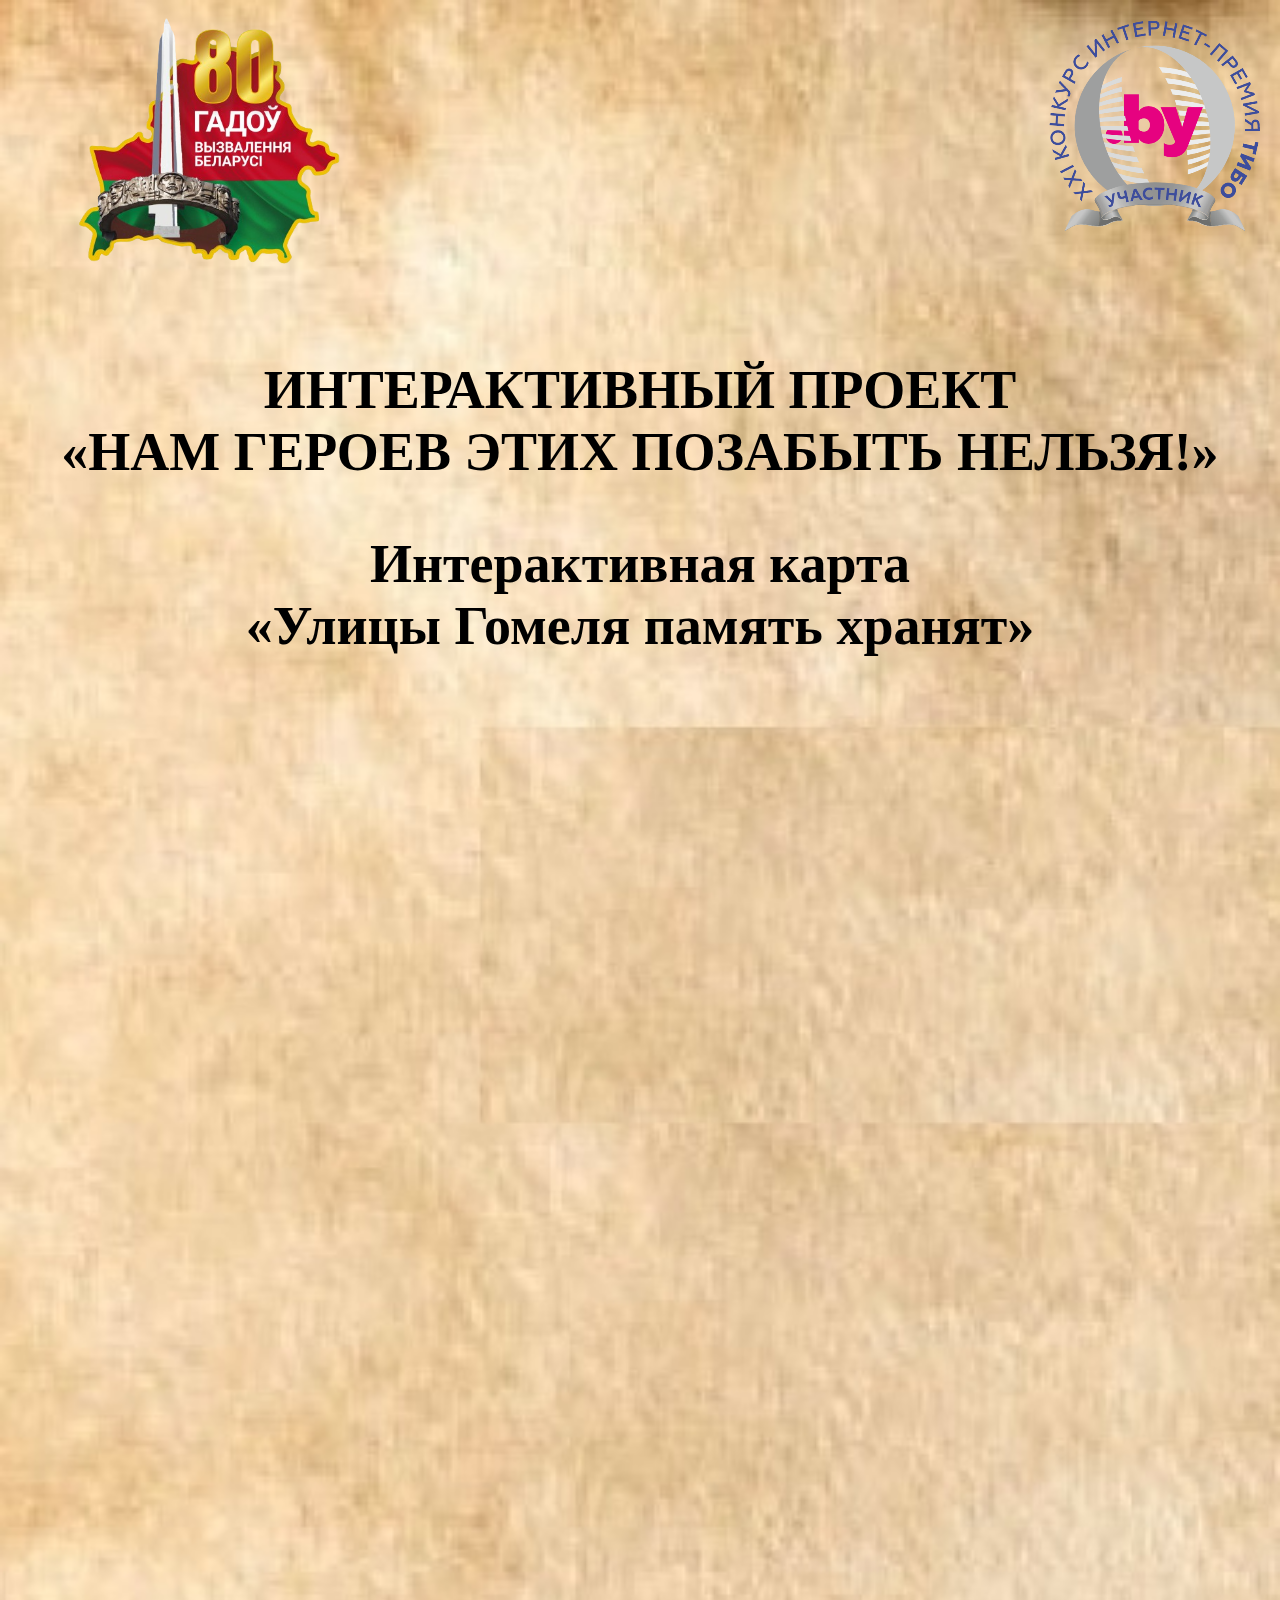
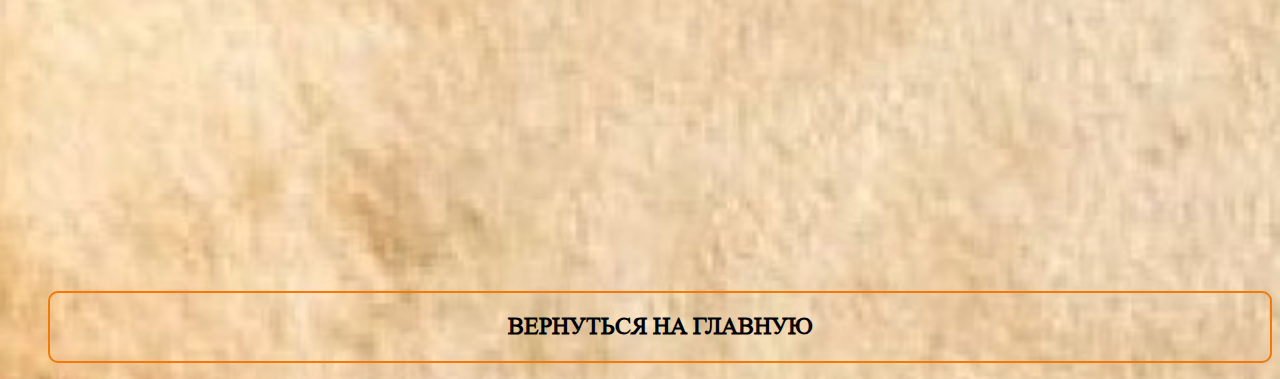
<file: streetsgomel.html>
<!DOCTYPE html>
<html lang="ru">

<head>
    <meta charset="UTF-8">
    <meta http-equiv="X-UA-Compatible" content="IE=edge">
    <meta name="viewport" content="width=device-width, initial-scale=1.0">
    <link rel="stylesheet" href="./style.css">
    <link rel="shortcut icon" href="./favicon.ico" type="image/x-icon">
    <title>Интерактивная карта «Их именами названы улицы Гомеля» </title>
</head>

<body>
    <div class="logo-img">
        <a href="https://edu.gov.by/80-letie-osvobozhdeniya-belarusi/">
            <img src="./Logo-80-let-removebg-preview.png" alt="" class="logo-b">
        </a>
        <a href="https://tibo.by/ip/">
            <img src="./ip24tibo.png" alt="" class="logo-b">
        </a>
    </div>




    <div class="main-center">
        <div class="main-header"> ИНТЕРАКТИВНЫЙ ПРОЕКТ </div>
        <div class="main-header">«НАМ ГЕРОЕВ ЭТИХ ПОЗАБЫТЬ НЕЛЬЗЯ!»</div>
    </div>




    <div class="main-header">Интерактивная карта </div>
    <div class="main-header">«Улицы Гомеля память хранят»</div>
    <div style="width: 100%;">
        <div style="position: relative; padding-bottom: 96.36363636363636%; padding-top: 0; height: 0;"><iframe title="Их именами названы улицы Гомеля" frameborder="0" width="660px" height="636px" style="position: absolute; top: 0; left: 0; width: 100%; height: 100%;" src="https://view.genial.ly/63ecdaf53fd09f001804c8e4" type="text/html" allowscriptaccess="always"
                allowfullscreen="true" scrolling="yes" allownetworking="all"></iframe> </div>
    </div>


    <div class="menu__list">
        <ul class="submenu__list">
            <li class="menu__list-item">
                <a class="link__list" href="./index.html">вернуться на главную</a
                    >
            </li>

        </ul>
    </div>

</body>

</html>
</file>
<file: style.css>
body {
    background-image: url('./1.jpg');
    background-repeat: no-repeat;
    background-size: cover;
}

@font-face {
    font-weight: 700;
    /* Соответствует значению bold */
    font-family: timesnewromanps_italicmt;
    src: url("./font/timesnewromanps_italicmt.ttf");
}

@font-face {
    font-weight: 300;
    font-family: timesnewromanpsmt;
    src: url("./font/timesnewromanpsmt.ttf");
}

.container {
    max-width: 1200px;
    margin: 0 auto;
    padding: 0 15px;
}

.logo-img {
    display: flex;
    justify-content: space-between;
}

.photo__hero {
    text-align: center;
    margin-bottom: 10px;
}

.photo__group {
    display: flex;
    justify-content: space-between;
    margin-right: 10px;
}

.logo-b {
    max-width: 400px;
    max-height: 400px;
}

.main-header {
    color: rgb(0, 0, 0);
    /* Красный с помощью слов */
    font-size: 54px;
    font-weight: bold;
    /* Полужирный с помощью ключевого слова */
    text-align: center;
}

.main-header-top {
    max-height: 1400px;
    max-width: 1400px;
    color: rgb(0, 0, 0);
    /* Красный с помощью слов */
    font-size: 60px;
    font-weight: bold;
    /* Полужирный с помощью ключевого слова */
    text-align: center;
    align-items: center;
    padding-top: 80px;
    padding-bottom: 50px;
    margin-right: 0;
    padding-right: 0;
}

.main-center {
    text-align: center;
    align-items: center;
    margin-left: auto;
    margin-right: auto;
    padding-top: 80px;
    padding-bottom: 50px;
}

.poem__k {
    text-align: left;
}

.poem__kupal {
    text-align: left;
}

.main-text {
    text-align: justify;
    font-size: 24px;
    text-indent: 15pt;
    align-items: center;
    margin-left: auto;
    margin-right: auto;
    font-family: timesnewromanpsmt;
}

.submenu__list {
    list-style-type: none;
    text-decoration: none;
    font-family: timesnewromanpsmt;
}

.link__list {
    list-style-type: none;
    text-decoration: none;
    font-size: 24px;
    color: black;
    font-weight: bold;
    border: 2px solid #f37908;
    display: flex;
    align-items: center;
    justify-content: center;
    padding: 20px 20px 20px 20px;
    text-transform: uppercase;
    margin-bottom: 5px;
    border-radius: 10px;
}

.submenu__list li,
.link__list ul {
    padding: 0;
    margin: 0;
}

a:hover {
    color: #f37908;
    text-decoration: underline;
}

.video_youtube {
    text-align: center;
}

.qr__photo {
    text-align: center;
    margin-top: 20px;
}

.main__topic {
    color: rgb(0, 0, 0);
    /* Красный с помощью слов */
    font-size: 35px;
    font-weight: bold;
    /* Полужирный с помощью ключевого слова */
    text-align: center;
}

.poem {
    font-size: 25px;
}

@media (max-width: 991px) {
    .container {
        margin: 0 auto;
        padding: 0 10px;
    }
    .photo__hero {
        text-align: center;
        margin-bottom: 7px;
    }
    .photo__group {
        margin-right: 0px;
    }
    .logo-b {
        max-width: 200px;
        max-height: 200px;
    }
    .main-header {
        color: rgb(0, 0, 0);
        /* Красный с помощью слов */
        font-size: 34px;
        font-weight: bold;
        /* Полужирный с помощью ключевого слова */
        text-align: center;
    }
    .main-header-top {
        max-height: 1400px;
        max-width: 1400px;
        color: rgb(0, 0, 0);
        /* Красный с помощью слов */
        font-size: 40px;
        font-weight: bold;
        /* Полужирный с помощью ключевого слова */
        text-align: center;
        align-items: center;
        padding-top: 50px;
        padding-bottom: 30px;
        margin-right: 0;
        padding-right: 0;
    }
    .main-center {
        text-align: center;
        align-items: center;
        margin-left: auto;
        margin-right: auto;
        padding-top: 70px;
        padding-bottom: 40px;
    }
    .main-text {
        text-align: justify;
        font-size: 24px;
        text-indent: 15pt;
        align-items: center;
        margin-left: auto;
        margin-right: auto;
        font-family: timesnewromanpsmt;
    }
    .submenu__list {
        list-style-type: none;
        text-decoration: none;
        font-family: timesnewromanpsmt;
    }
    .link__list {
        list-style-type: none;
        text-decoration: none;
        font-size: 24px;
        color: black;
        font-weight: bold;
        border: 2px solid #f37908;
        display: flex;
        align-items: center;
        justify-content: center;
        padding: 20px 20px 20px 20px;
        text-transform: uppercase;
        margin-bottom: 5px;
        border-radius: 10px;
    }
    a:hover {
        color: #f37908;
        text-decoration: underline;
    }
    .video_youtube {
        text-align: center;
    }
    .qr__photo {
        text-align: center;
        margin-top: 10px;
    }
    .main__topic {
        color: rgb(0, 0, 0);
        /* Красный с помощью слов */
        font-size: 25px;
        font-weight: bold;
        /* Полужирный с помощью ключевого слова */
        text-align: center;
    }
}
</file>
